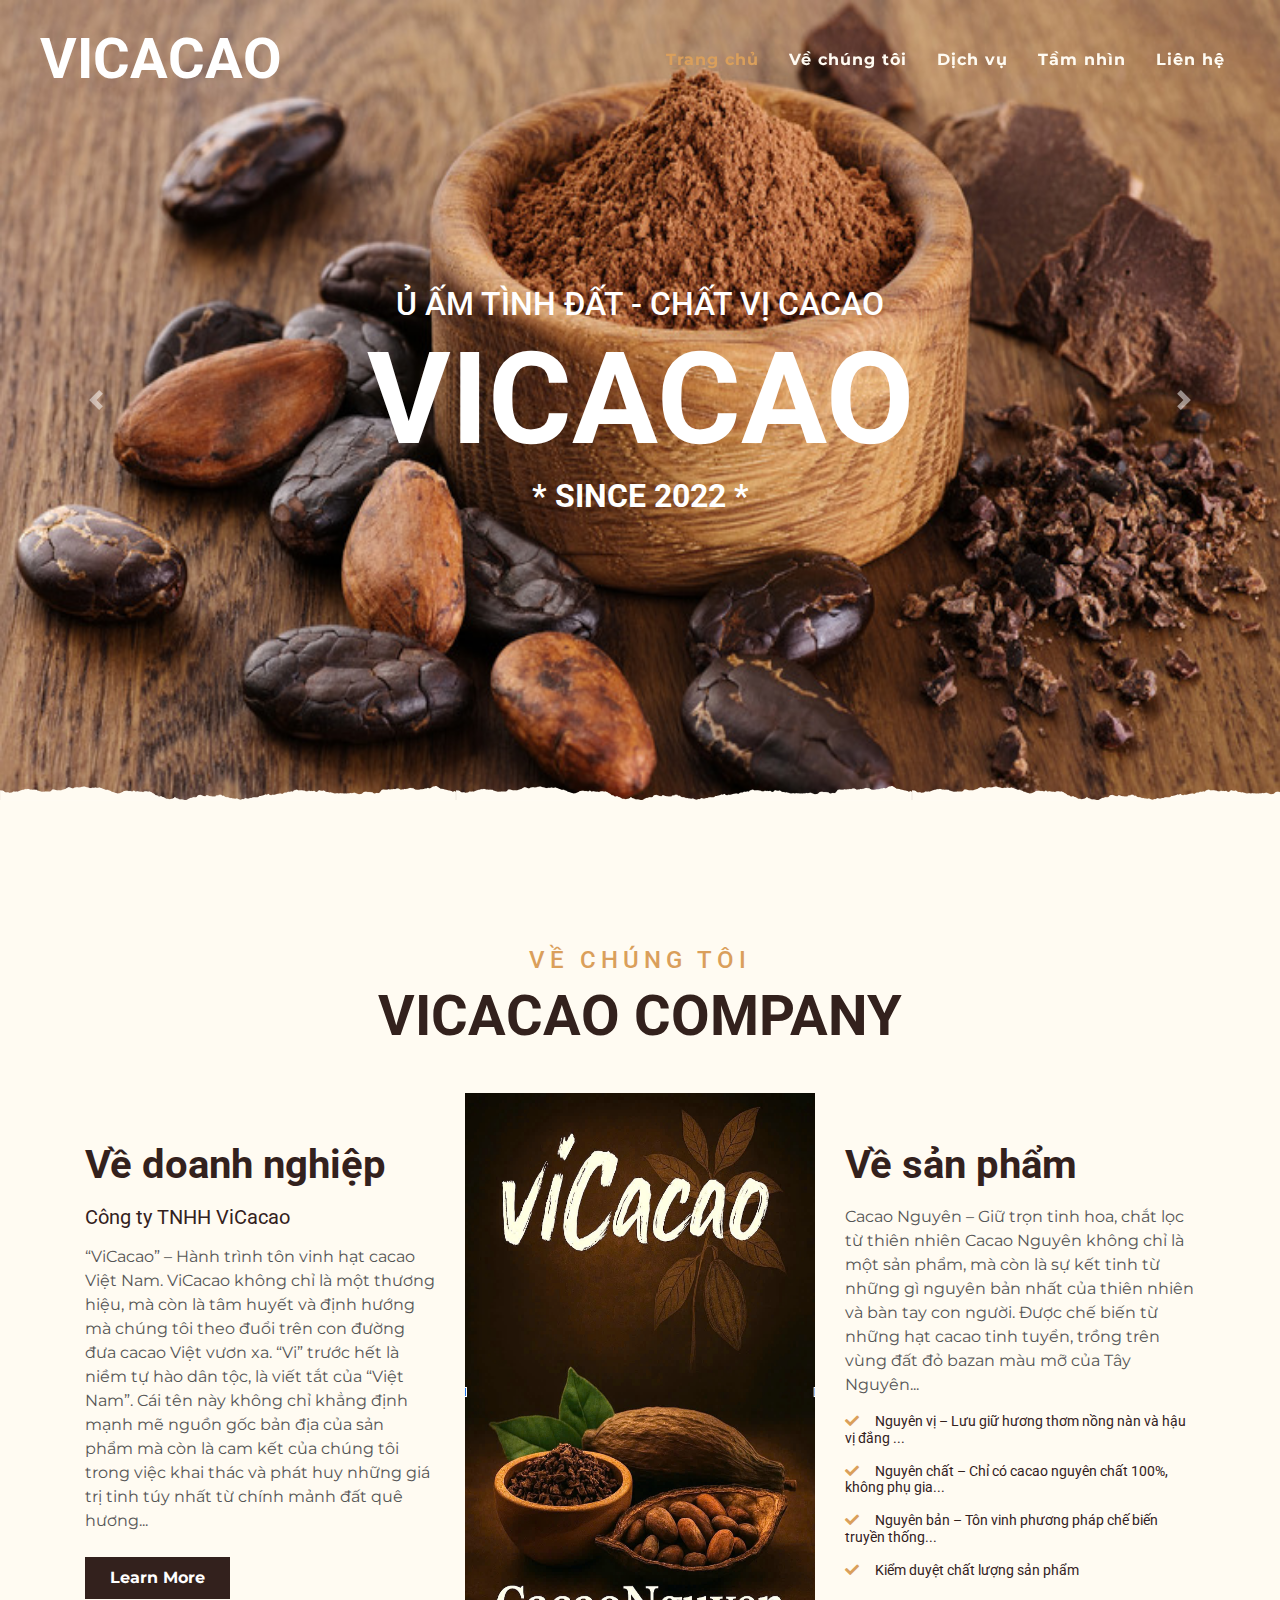
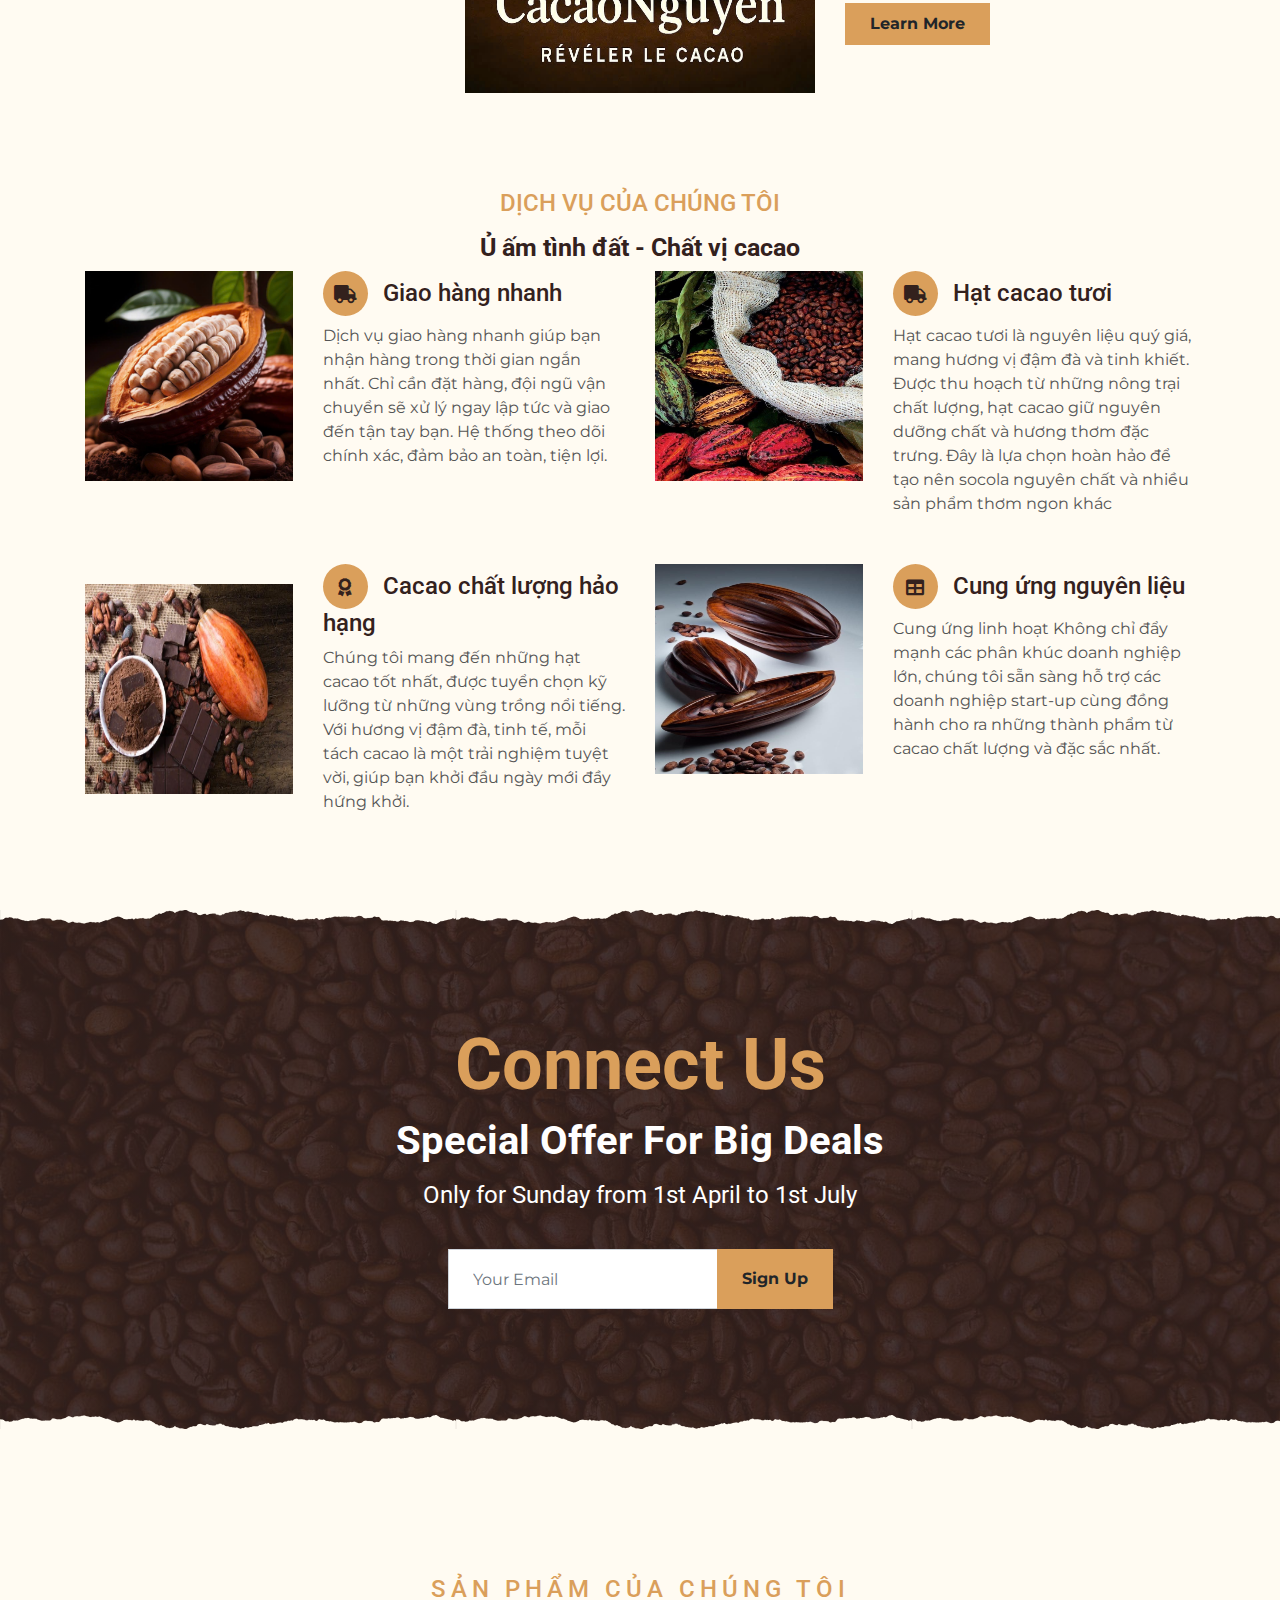
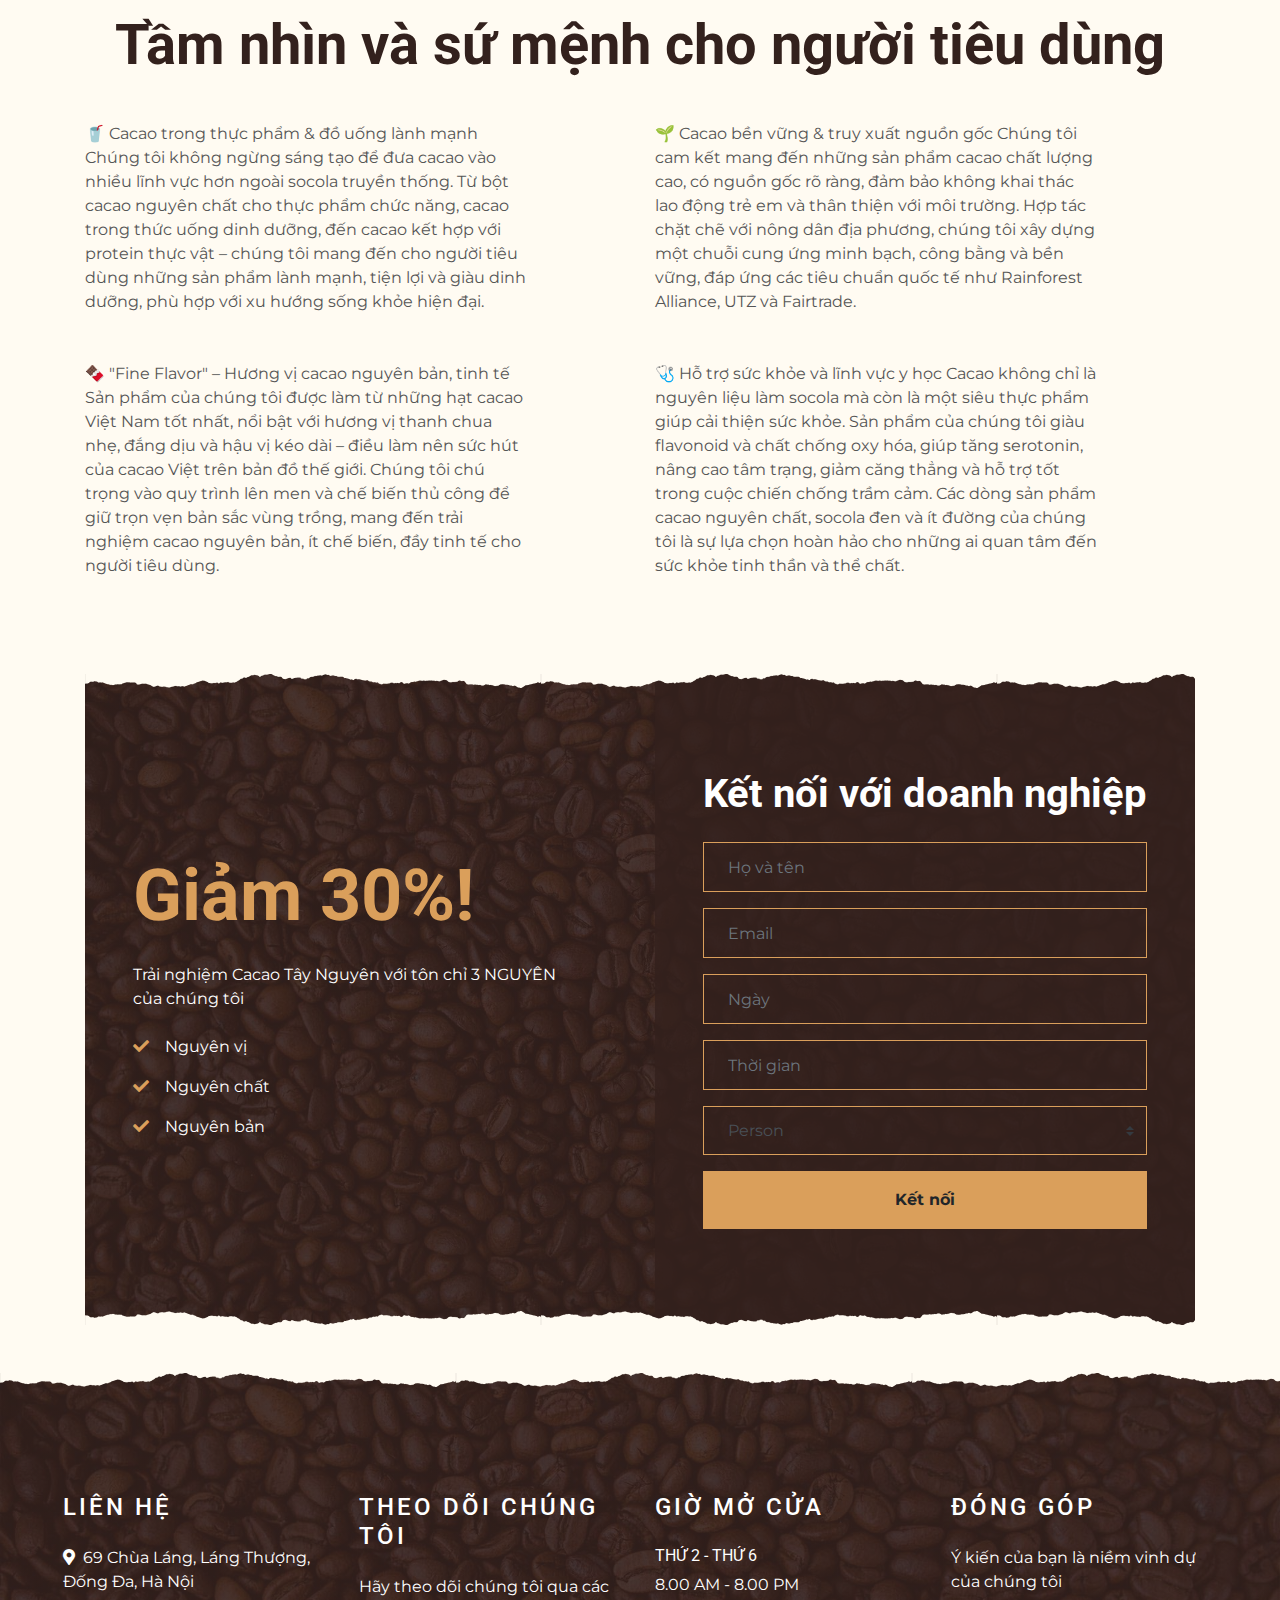
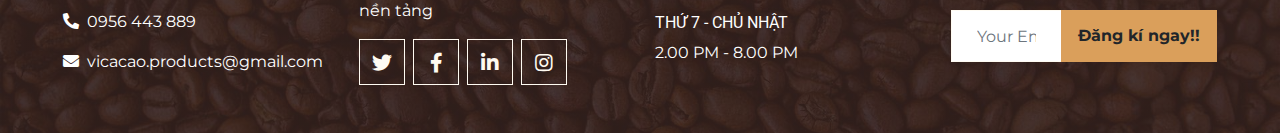
<file: index.html>
<!DOCTYPE html>
<html lang="en">
  <head>
    <meta charset="utf-8" />
    <title>VICACAO - Cacao Shop HTML Template</title>
    <meta content="width=device-width, initial-scale=1.0" name="viewport" />
    <meta content="Free Website Template" name="keywords" />
    <meta content="Free Website Template" name="description" />

    <!-- Favicon -->
    <link href="img/favicon.ico" rel="icon" />

    <!-- Google Font -->
    <link rel="preconnect" href="https://fonts.gstatic.com" />
    <link
      href="https://fonts.googleapis.com/css2?family=Montserrat:wght@200;400&family=Roboto:wght@400;500;700&display=swap"
      rel="stylesheet"
    />

    <!-- Font Awesome -->
    <link
      href="https://cdnjs.cloudflare.com/ajax/libs/font-awesome/5.10.0/css/all.min.css"
      rel="stylesheet"
    />

    <!-- Libraries Stylesheet -->
    <link href="lib/owlcarousel/assets/owl.carousel.min.css" rel="stylesheet" />
    <link
      href="lib/tempusdominus/css/tempusdominus-bootstrap-4.min.css"
      rel="stylesheet"
    />

    <!-- Customized Bootstrap Stylesheet -->
    <link href="css/style.min.css" rel="stylesheet" />
    <style>
      img.cacao-logo {
        height: 800px;
      }

      @media screen and (max-width: 576px) {
        img.cacao-logo {
          height: 400px;
        }
      }
      img.img-service {
        height: 210px;
        width: 210px;
      }
      @media screen and (max-width: 576px) {
        img.img-service {
          width: 350px !important;
        }
      }
    </style>
  </head>

  <body>
    <!-- Navbar Start -->
    <div class="container-fluid p-0 nav-bar">
      <nav class="navbar navbar-expand-lg bg-none navbar-dark py-3">
        <a href="index.html" class="navbar-brand px-lg-4 m-0">
          <h1 class="m-0 display-4 text-uppercase text-white">VICACAO</h1>
        </a>
        <button
          type="button"
          class="navbar-toggler"
          data-toggle="collapse"
          data-target="#navbarCollapse"
        >
          <span class="navbar-toggler-icon"></span>
        </button>
        <div
          class="collapse navbar-collapse justify-content-between"
          id="navbarCollapse"
        >
          <div class="navbar-nav ml-auto p-4">
            <a href="index.html" class="nav-item nav-link active">Trang chủ</a>
            <a href="about.html" class="nav-item nav-link">Về chúng tôi</a>
            <a href="service.html" class="nav-item nav-link">Dịch vụ</a>
            <a href="menu.html" class="nav-item nav-link">Tầm nhìn</a>
            <a href="contact.html" class="nav-item nav-link">Liên hệ</a>
          </div>
        </div>
      </nav>
    </div>
    <!-- Navbar End -->

    <!-- Carousel Start -->
    <div class="container-fluid p-0 mb-5">
      <div
        id="blog-carousel"
        class="carousel slide overlay-bottom"
        data-ride="carousel"
      >
        <div class="carousel-inner">
          <div class="carousel-item active">
            <img
              class="cacao-logo w-100"
              src="img/cacao-logo2.jpg"
              alt="Image"
            />
            <div
              class="carousel-caption d-flex flex-column align-items-center justify-content-center"
            >
              <h2
                class="text-primary font-weight-medium m-0"
                style="color: #fff !important"
              >
                Ủ ẤM TÌNH ĐẤT - CHẤT VỊ CACAO
              </h2>
              <h1 class="display-1 text-white m-0">VICACAO</h1>
              <h2 class="text-white m-0">* SINCE 2022 *</h2>
            </div>
          </div>
          <div class="carousel-item">
            <img
              class="cacao-logo w-100"
              src="img/cacao-logo.jpg"
              alt="Image"
            />
            <div
              class="carousel-caption d-flex flex-column align-items-center justify-content-center"
            >
              <h2
                class="text-primary font-weight-medium m-0"
                style="color: #fff !important"
              >
                Ủ ẤM TÌNH ĐẤT - CHẤT VỊ CACAO
              </h2>
              <h1 class="display-1 text-white m-0">VICACAO</h1>
              <h2 class="text-white m-0">* SINCE 2022 *</h2>
            </div>
          </div>
        </div>
        <a
          class="carousel-control-prev"
          href="#blog-carousel"
          data-slide="prev"
        >
          <span class="carousel-control-prev-icon"></span>
        </a>
        <a
          class="carousel-control-next"
          href="#blog-carousel"
          data-slide="next"
        >
          <span class="carousel-control-next-icon"></span>
        </a>
      </div>
    </div>
    <!-- Carousel End -->

    <!-- About Start -->
    <div class="container-fluid py-5">
      <div class="container">
        <div class="section-title">
          <h4 class="text-primary text-uppercase" style="letter-spacing: 5px">
            Về chúng tôi
          </h4>
          <h1 class="display-4">VICACAO COMPANY</h1>
        </div>
        <div class="row">
          <div class="col-lg-4 py-0 py-lg-5">
            <h1 class="mb-3">Về doanh nghiệp</h1>
            <h5 class="mb-3">Công ty TNHH ViCacao</h5>
            <p>
              “ViCacao” – Hành trình tôn vinh hạt cacao Việt Nam. ViCacao không
              chỉ là một thương hiệu, mà còn là tâm huyết và định hướng mà chúng
              tôi theo đuổi trên con đường đưa cacao Việt vươn xa. “Vi” trước
              hết là niềm tự hào dân tộc, là viết tắt của “Việt Nam”. Cái tên
              này không chỉ khẳng định mạnh mẽ nguồn gốc bản địa của sản phẩm mà
              còn là cam kết của chúng tôi trong việc khai thác và phát huy
              những giá trị tinh túy nhất từ chính mảnh đất quê hương...
            </p>
            <a
              href="about.html"
              class="btn btn-secondary font-weight-bold py-2 px-4 mt-2"
              >Learn More</a
            >
          </div>
          <div class="col-lg-4 py-5 py-lg-0" style="min-height: 500px">
            <div class="position-relative h-100">
              <img class="position-absolute w-100 h-100" src="img/logo2.png" />
            </div>
          </div>
          <div class="col-lg-4 py-0 py-lg-5">
            <h1 class="mb-3">Về sản phẩm</h1>
            <p>
              Cacao Nguyên – Giữ trọn tinh hoa, chắt lọc từ thiên nhiên Cacao
              Nguyên không chỉ là một sản phẩm, mà còn là sự kết tinh từ những
              gì nguyên bản nhất của thiên nhiên và bàn tay con người. Được chế
              biến từ những hạt cacao tinh tuyển, trồng trên vùng đất đỏ bazan
              màu mỡ của Tây Nguyên...
            </p>
            <h5 class="mb-3" style="font-size: 14px">
              <i class="fa fa-check text-primary mr-3"></i>Nguyên vị – Lưu giữ
              hương thơm nồng nàn và hậu vị đắng ...
            </h5>
            <h5 class="mb-3" style="font-size: 14px">
              <i class="fa fa-check text-primary mr-3"></i>Nguyên chất – Chỉ có
              cacao nguyên chất 100%, không phụ gia...
            </h5>
            <h5 class="mb-3" style="font-size: 14px">
              <i class="fa fa-check text-primary mr-3"></i>Nguyên bản – Tôn vinh
              phương pháp chế biến truyền thống...
            </h5>
            <h5 class="mb-3" style="font-size: 14px">
              <i class="fa fa-check text-primary mr-3"></i>Kiểm duyệt chất lượng
              sản phẩm
            </h5>
            <a
              href="about.html"
              class="btn btn-primary font-weight-bold py-2 px-4 mt-2"
              >Learn More</a
            >
          </div>
        </div>
      </div>
    </div>
    <!-- About End -->

    <!-- Service Start -->
    <div class="container-fluid pt-5">
      <div class="container">
        <h4 class="text-primary text-uppercase mb-3" style="text-align: center">
          Dịch vụ của chúng tôi
        </h4>
        <h1 class="display-4 mb-2" style="font-size: 25px; text-align: center">
          Ủ ấm tình đất - Chất vị cacao
        </h1>
        <div class="row">
          <div class="col-lg-6 mb-5">
            <div class="row">
              <div class="col-sm-5">
                <img
                  class="img-fluid mb-3 mb-sm-0 img-service"
                  src="img/cacao1.jpeg"
                  alt=""
                />
              </div>
              <div class="col-sm-7">
                <h4><i class="fa fa-truck service-icon"></i>Giao hàng nhanh</h4>
                <p class="m-0">
                  Dịch vụ giao hàng nhanh giúp bạn nhận hàng trong thời gian
                  ngắn nhất. Chỉ cần đặt hàng, đội ngũ vận chuyển sẽ xử lý ngay
                  lập tức và giao đến tận tay bạn. Hệ thống theo dõi chính xác,
                  đảm bảo an toàn, tiện lợi.
                </p>
              </div>
            </div>
          </div>
          <div class="col-lg-6 mb-5">
            <div class="row">
              <div class="col-sm-5">
                <img
                  class="img-fluid mb-3 mb-sm-0 img-service"
                  src="img/cacao2.jpeg"
                  alt=""
                  style="width: 210px; height: 210px"
                />
              </div>
              <div class="col-sm-7">
                <h4><i class="fa fa-truck service-icon"></i>Hạt cacao tươi</h4>
                <p class="m-0">
                  Hạt cacao tươi là nguyên liệu quý giá, mang hương vị đậm đà và
                  tinh khiết. Được thu hoạch từ những nông trại chất lượng, hạt
                  cacao giữ nguyên dưỡng chất và hương thơm đặc trưng. Đây là
                  lựa chọn hoàn hảo để tạo nên socola nguyên chất và nhiều sản
                  phẩm thơm ngon khác
                </p>
              </div>
            </div>
          </div>
          <div class="col-lg-6 mb-5">
            <div class="row align-items-center">
              <div class="col-sm-5">
                <img
                  class="img-fluid mb-3 mb-sm-0 img-service"
                  src="img/cacao3.jpeg"
                  alt=""
                  style="width: 210px; height: 210px"
                />
              </div>
              <div class="col-sm-7">
                <h4>
                  <i class="fa fa-award service-icon"></i>Cacao chất lượng hảo
                  hạng
                </h4>
                <p class="m-0">
                  Chúng tôi mang đến những hạt cacao tốt nhất, được tuyển chọn
                  kỹ lưỡng từ những vùng trồng nổi tiếng. Với hương vị đậm đà,
                  tinh tế, mỗi tách cacao là một trải nghiệm tuyệt vời, giúp bạn
                  khởi đầu ngày mới đầy hứng khởi.
                </p>
              </div>
            </div>
          </div>
          <div class="col-lg-6 mb-5">
            <div class="row">
              <div class="col-sm-5">
                <img
                  class="img-fluid mb-3 mb-sm-0 img-service"
                  src="img/cacao4.jpeg"
                  alt=""
                  style="width: 210px; height: 210px"
                />
              </div>
              <div class="col-sm-7">
                <h4>
                  <i class="fa fa-table service-icon"></i>Cung ứng nguyên liệu
                </h4>
                <p class="m-0">
                  Cung ứng linh hoạt Không chỉ đẩy mạnh các phân khúc doanh
                  nghiệp lớn, chúng tôi sẵn sàng hỗ trợ các doanh nghiệp
                  start-up cùng đồng hành cho ra những thành phẩm từ cacao chất
                  lượng và đặc sắc nhất.
                </p>
              </div>
            </div>
          </div>
        </div>
      </div>
    </div>
    <!-- Service End -->

    <!-- Offer Start -->
    <div
      class="offer container-fluid my-5 py-5 text-center position-relative overlay-top overlay-bottom"
    >
      <div class="container py-5">
        <h1 class="display-3 text-primary mt-3">Connect Us</h1>
        <h1 class="text-white mb-3">Special Offer For Big Deals</h1>
        <h4 class="text-white font-weight-normal mb-4 pb-3">
          Only for Sunday from 1st April to 1st July
        </h4>
        <form class="form-inline justify-content-center mb-4">
          <div class="input-group">
            <input
              type="text"
              class="form-control p-4"
              placeholder="Your Email"
              style="height: 60px"
            />
            <div class="input-group-append">
              <button
                class="btn btn-primary font-weight-bold px-4"
                type="submit"
              >
                Sign Up
              </button>
            </div>
          </div>
        </form>
      </div>
    </div>
    <!-- Offer End -->

    <!-- Menu Start -->
    <div class="container-fluid pt-5">
      <div class="container">
        <div class="section-title">
          <h4 class="text-primary text-uppercase" style="letter-spacing: 5px">
            Sản phẩm của chúng tôi
          </h4>
          <h1 class="display-4">Tầm nhìn và sứ mệnh cho người tiêu dùng</h1>
        </div>
        <div class="row">
          <div class="col-lg-6 mb-5">
            <div class="row align-items-center">
              <div class="col-sm-10">
                <p class="m-0">
                  🥤 Cacao trong thực phẩm & đồ uống lành mạnh Chúng tôi không
                  ngừng sáng tạo để đưa cacao vào nhiều lĩnh vực hơn ngoài
                  socola truyền thống. Từ bột cacao nguyên chất cho thực phẩm
                  chức năng, cacao trong thức uống dinh dưỡng, đến cacao kết hợp
                  với protein thực vật – chúng tôi mang đến cho người tiêu dùng
                  những sản phẩm lành mạnh, tiện lợi và giàu dinh dưỡng, phù hợp
                  với xu hướng sống khỏe hiện đại.
                </p>
              </div>
            </div>
          </div>
          <div class="col-lg-6 mb-5">
            <div class="row align-items-center">
              <div class="col-sm-10">
                <p class="m-0">
                  🌱 Cacao bền vững & truy xuất nguồn gốc Chúng tôi cam kết mang
                  đến những sản phẩm cacao chất lượng cao, có nguồn gốc rõ ràng,
                  đảm bảo không khai thác lao động trẻ em và thân thiện với môi
                  trường. Hợp tác chặt chẽ với nông dân địa phương, chúng tôi
                  xây dựng một chuỗi cung ứng minh bạch, công bằng và bền vững,
                  đáp ứng các tiêu chuẩn quốc tế như Rainforest Alliance, UTZ và
                  Fairtrade.
                </p>
              </div>
            </div>
          </div>
          <div class="col-lg-6 mb-5">
            <div class="row align-items-center">
              <div class="col-sm-10">
                <p class="m-0">
                  🍫 "Fine Flavor" – Hương vị cacao nguyên bản, tinh tế Sản phẩm
                  của chúng tôi được làm từ những hạt cacao Việt Nam tốt nhất,
                  nổi bật với hương vị thanh chua nhẹ, đắng dịu và hậu vị kéo
                  dài – điều làm nên sức hút của cacao Việt trên bản đồ thế
                  giới. Chúng tôi chú trọng vào quy trình lên men và chế biến
                  thủ công để giữ trọn vẹn bản sắc vùng trồng, mang đến trải
                  nghiệm cacao nguyên bản, ít chế biến, đầy tinh tế cho người
                  tiêu dùng.
                </p>
              </div>
            </div>
          </div>
          <div class="col-lg-6 mb-5">
            <div class="row align-items-center">
              <div class="col-sm-10">
                <p class="m-0">
                  🩺 Hỗ trợ sức khỏe và lĩnh vực y học Cacao không chỉ là nguyên
                  liệu làm socola mà còn là một siêu thực phẩm giúp cải thiện
                  sức khỏe. Sản phẩm của chúng tôi giàu flavonoid và chất chống
                  oxy hóa, giúp tăng serotonin, nâng cao tâm trạng, giảm căng
                  thẳng và hỗ trợ tốt trong cuộc chiến chống trầm cảm. Các dòng
                  sản phẩm cacao nguyên chất, socola đen và ít đường của chúng
                  tôi là sự lựa chọn hoàn hảo cho những ai quan tâm đến sức khỏe
                  tinh thần và thể chất.
                </p>
              </div>
            </div>
          </div>
        </div>
      </div>
    </div>
    <!-- Menu End -->

    <!-- Reservation Start -->
    <div class="container-fluid my-5">
      <div class="container">
        <div class="reservation position-relative overlay-top overlay-bottom">
          <div class="row align-items-center">
            <div class="col-lg-6 my-5 my-lg-0">
              <div class="p-5">
                <div class="mb-4">
                  <h1 class="display-3 text-primary">Giảm 30%!</h1>
                </div>
                <p class="text-white">
                  Trải nghiệm Cacao Tây Nguyên với tôn chỉ 3 NGUYÊN của chúng
                  tôi
                </p>
                <ul class="list-inline text-white m-0">
                  <li class="py-2">
                    <i class="fa fa-check text-primary mr-3"></i>Nguyên vị
                  </li>
                  <li class="py-2">
                    <i class="fa fa-check text-primary mr-3"></i>Nguyên chất
                  </li>
                  <li class="py-2">
                    <i class="fa fa-check text-primary mr-3"></i>Nguyên bản
                  </li>
                </ul>
              </div>
            </div>
            <div class="col-lg-6">
              <div
                class="text-center p-5"
                style="background: rgba(51, 33, 29, 0.8)"
              >
                <h1 class="text-white mb-4 mt-5">Kết nối với doanh nghiệp</h1>
                <form class="mb-5">
                  <div class="form-group">
                    <input
                      type="text"
                      class="form-control bg-transparent border-primary p-4"
                      placeholder="Họ và tên"
                      required="required"
                    />
                  </div>
                  <div class="form-group">
                    <input
                      type="email"
                      class="form-control bg-transparent border-primary p-4"
                      placeholder="Email"
                      required="required"
                    />
                  </div>
                  <div class="form-group">
                    <div class="date" id="date" data-target-input="nearest">
                      <input
                        type="text"
                        class="form-control bg-transparent border-primary p-4 datetimepicker-input"
                        placeholder="Ngày"
                        data-target="#date"
                        data-toggle="datetimepicker"
                      />
                    </div>
                  </div>
                  <div class="form-group">
                    <div class="time" id="time" data-target-input="nearest">
                      <input
                        type="text"
                        class="form-control bg-transparent border-primary p-4 datetimepicker-input"
                        placeholder="Thời gian"
                        data-target="#time"
                        data-toggle="datetimepicker"
                      />
                    </div>
                  </div>
                  <div class="form-group">
                    <select
                      class="custom-select bg-transparent border-primary px-4"
                      style="height: 49px"
                    >
                      <option selected>Person</option>
                      <option value="1">Person 1</option>
                      <option value="2">Person 2</option>
                      <option value="3">Person 3</option>
                      <option value="3">Person 4</option>
                    </select>
                  </div>

                  <div>
                    <button
                      class="btn btn-primary btn-block font-weight-bold py-3"
                      type="submit"
                    >
                      Kết nối
                    </button>
                  </div>
                </form>
              </div>
            </div>
          </div>
        </div>
      </div>
    </div>
    <!-- Reservation End -->
    <!-- Testimonial End -->

    <!-- Footer Start -->
    <div
      class="container-fluid footer text-white mt-5 pt-5 px-0 position-relative overlay-top"
    >
      <div class="row mx-0 pt-5 px-sm-3 px-lg-5 mt-4">
        <div class="col-lg-3 col-md-6 mb-5">
          <h4
            class="text-white text-uppercase mb-4"
            style="letter-spacing: 3px"
          >
            Liên hệ
          </h4>
          <p>
            <i class="fa fa-map-marker-alt mr-2"></i>69 Chùa Láng, Láng Thượng,
            Đống Đa, Hà Nội
          </p>
          <p><i class="fa fa-phone-alt mr-2"></i>0956 443 889</p>
          <p class="m-0">
            <i class="fa fa-envelope mr-2"></i>vicacao.products@gmail.com
          </p>
        </div>
        <div class="col-lg-3 col-md-6 mb-5">
          <h4
            class="text-white text-uppercase mb-4"
            style="letter-spacing: 3px"
          >
            Theo dõi chúng tôi
          </h4>
          <p>Hãy theo dõi chúng tôi qua các nền tảng</p>
          <div class="d-flex justify-content-start">
            <a class="btn btn-lg btn-outline-light btn-lg-square mr-2" href="#"
              ><i class="fab fa-twitter"></i
            ></a>
            <a class="btn btn-lg btn-outline-light btn-lg-square mr-2" href="#"
              ><i class="fab fa-facebook-f"></i
            ></a>
            <a class="btn btn-lg btn-outline-light btn-lg-square mr-2" href="#"
              ><i class="fab fa-linkedin-in"></i
            ></a>
            <a class="btn btn-lg btn-outline-light btn-lg-square" href="#"
              ><i class="fab fa-instagram"></i
            ></a>
          </div>
        </div>
        <div class="col-lg-3 col-md-6 mb-5">
          <h4
            class="text-white text-uppercase mb-4"
            style="letter-spacing: 3px"
          >
            Giờ mở cửa
          </h4>
          <div>
            <h6 class="text-white text-uppercase">Thứ 2 - Thứ 6</h6>
            <p>8.00 AM - 8.00 PM</p>
            <h6 class="text-white text-uppercase">Thứ 7 - Chủ nhật</h6>
            <p>2.00 PM - 8.00 PM</p>
          </div>
        </div>
        <div class="col-lg-3 col-md-6 mb-5">
          <h4
            class="text-white text-uppercase mb-4"
            style="letter-spacing: 3px"
          >
            Đóng góp
          </h4>
          <p>Ý kiến của bạn là niềm vinh dự của chúng tôi</p>
          <div class="w-100">
            <div class="input-group">
              <input
                type="text"
                class="form-control border-light"
                style="padding: 25px"
                placeholder="Your Email"
              />
              <div class="input-group-append">
                <button class="btn btn-primary font-weight-bold px-3">
                  Đăng kí ngay!!
                </button>
              </div>
            </div>
          </div>
        </div>
      </div>
    </div>
    <!-- Footer End -->

    <!-- Back to Top -->
    <a href="#" class="btn btn-lg btn-primary btn-lg-square back-to-top"
      ><i class="fa fa-angle-double-up"></i
    ></a>

    <!-- JavaScript Libraries -->
    <script src="https://code.jquery.com/jquery-3.4.1.min.js"></script>
    <script src="https://stackpath.bootstrapcdn.com/bootstrap/4.4.1/js/bootstrap.bundle.min.js"></script>
    <script src="lib/easing/easing.min.js"></script>
    <script src="lib/waypoints/waypoints.min.js"></script>
    <script src="lib/owlcarousel/owl.carousel.min.js"></script>
    <script src="lib/tempusdominus/js/moment.min.js"></script>
    <script src="lib/tempusdominus/js/moment-timezone.min.js"></script>
    <script src="lib/tempusdominus/js/tempusdominus-bootstrap-4.min.js"></script>

    <!-- Contact Javascript File -->
    <script src="mail/jqBootstrapValidation.min.js"></script>
    <script src="mail/contact.js"></script>

    <!-- Template Javascript -->
    <script src="js/main.js"></script>
  </body>
</html>
</file>
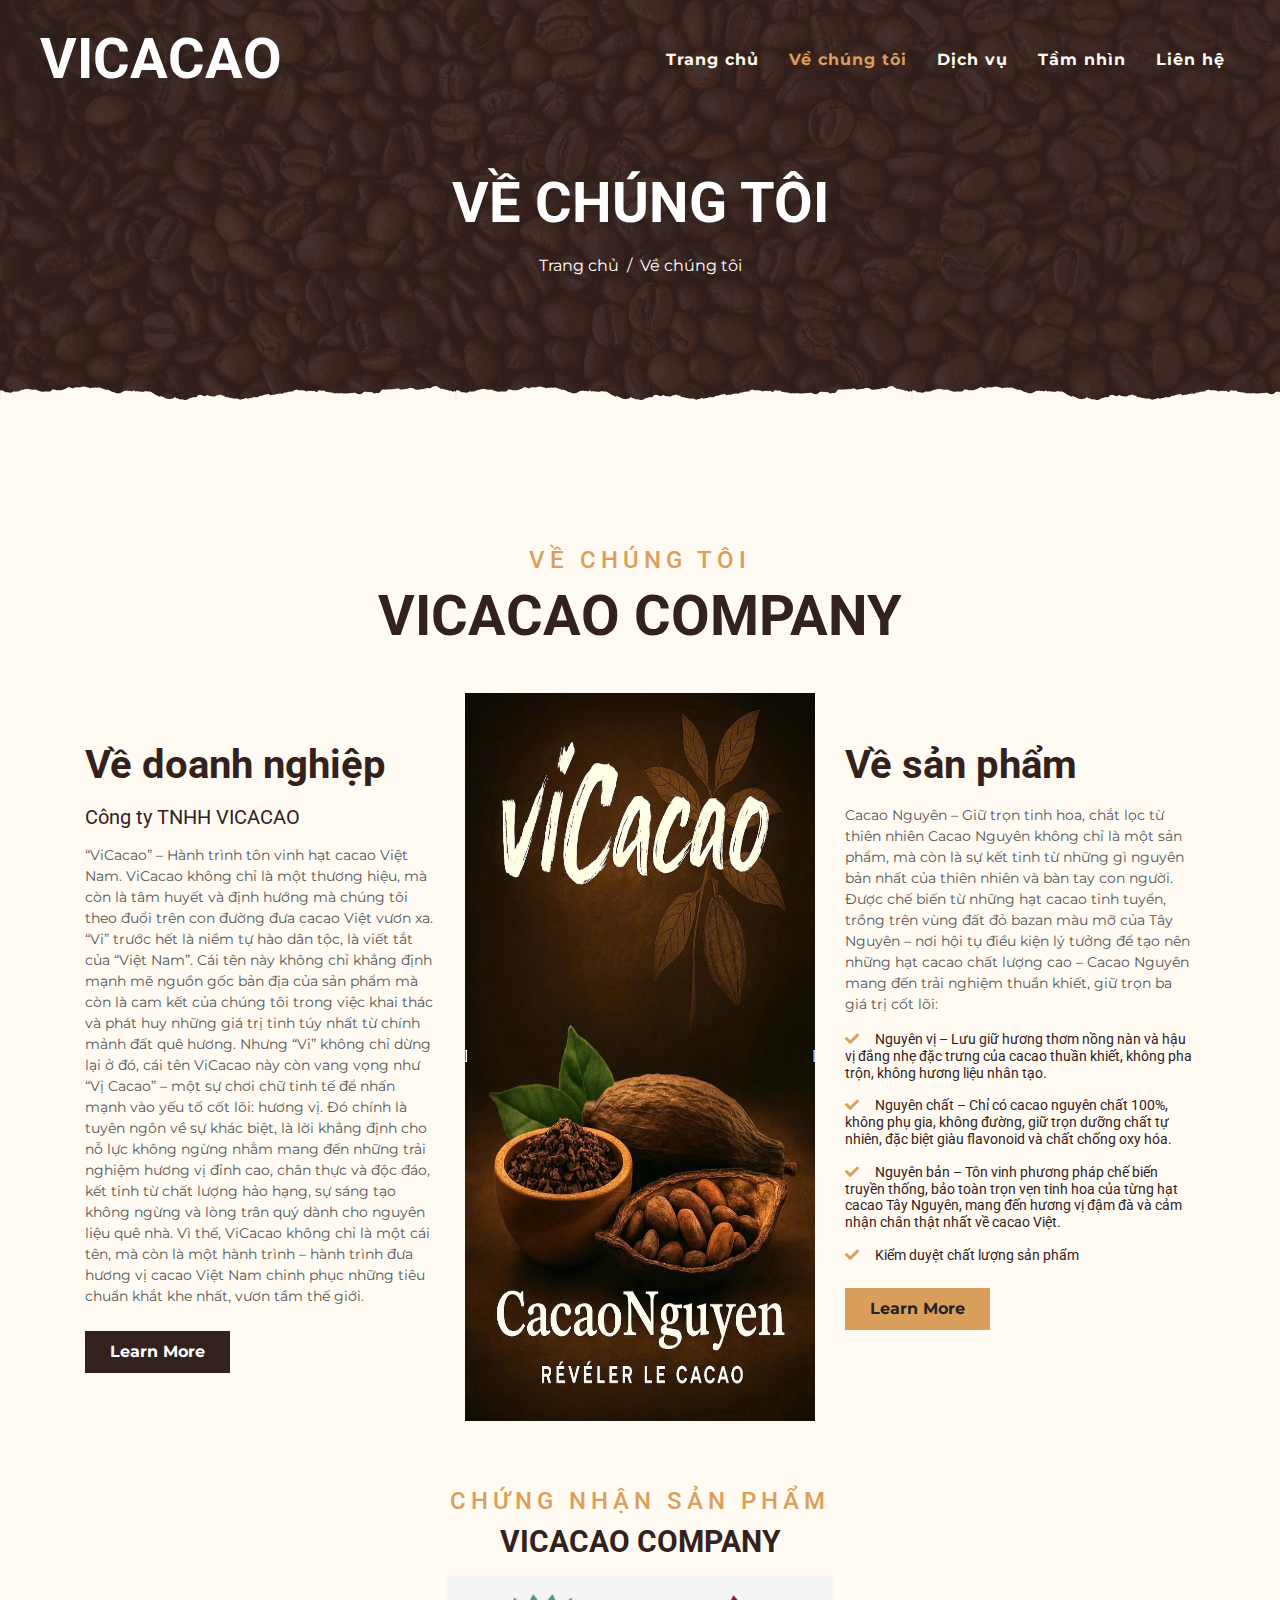
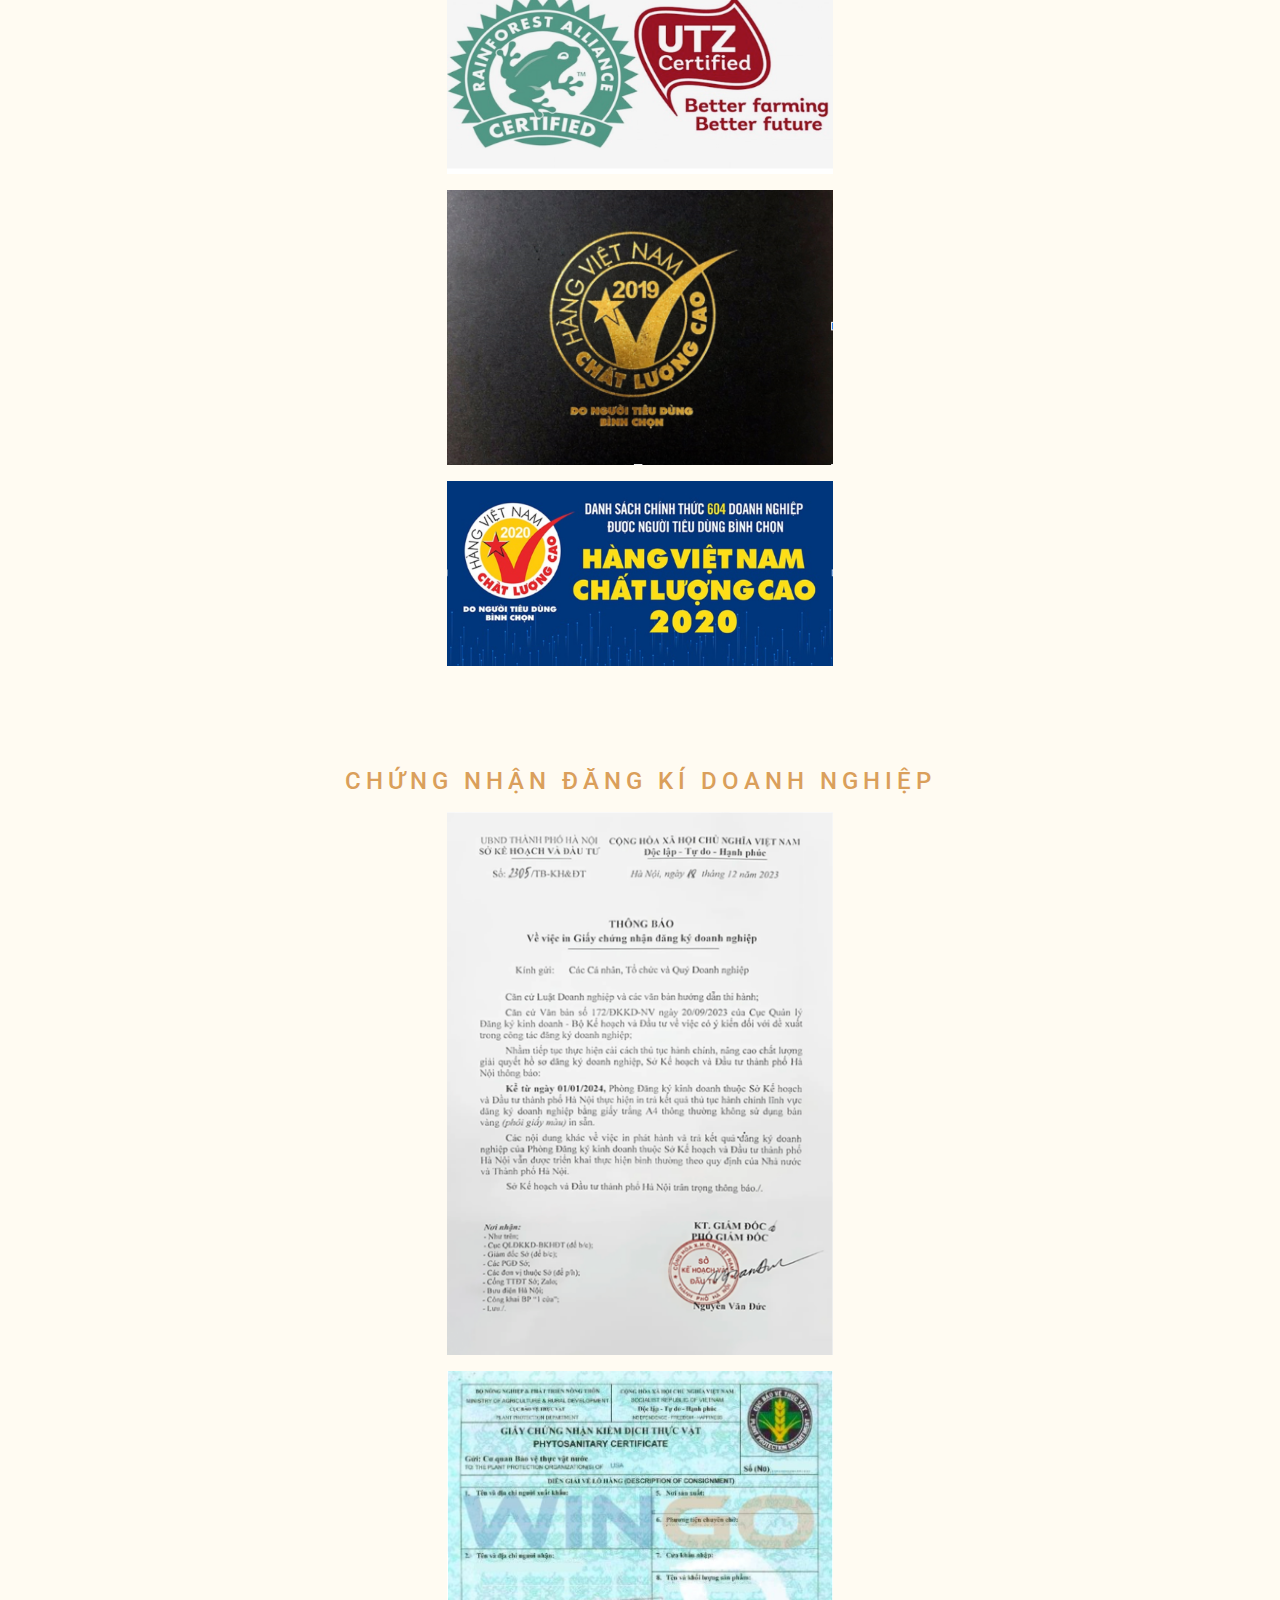
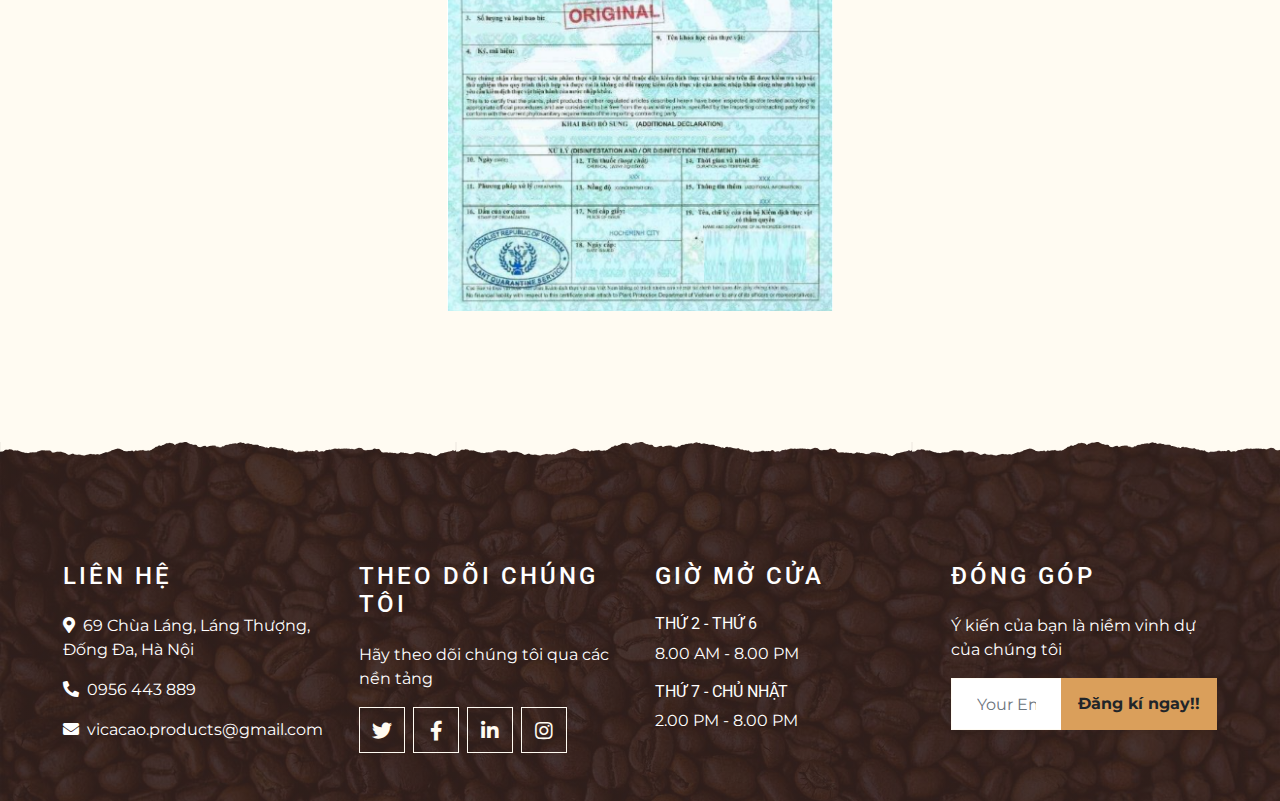
<file: about.html>
<!DOCTYPE html>
<html lang="en">
  <head>
    <meta charset="utf-8" />
    <title>VICACAO - Coffee Shop HTML Template</title>
    <meta content="width=device-width, initial-scale=1.0" name="viewport" />
    <meta content="Free Website Template" name="keywords" />
    <meta content="Free Website Template" name="description" />

    <!-- Favicon -->
    <link href="img/favicon.ico" rel="icon" />

    <!-- Google Font -->
    <link rel="preconnect" href="https://fonts.gstatic.com" />
    <link
      href="https://fonts.googleapis.com/css2?family=Montserrat:wght@200;400&family=Roboto:wght@400;500;700&display=swap"
      rel="stylesheet"
    />

    <!-- Font Awesome -->
    <link
      href="https://cdnjs.cloudflare.com/ajax/libs/font-awesome/5.10.0/css/all.min.css"
      rel="stylesheet"
    />

    <!-- Libraries Stylesheet -->
    <link href="lib/owlcarousel/assets/owl.carousel.min.css" rel="stylesheet" />
    <link
      href="lib/tempusdominus/css/tempusdominus-bootstrap-4.min.css"
      rel="stylesheet"
    />

    <!-- Customized Bootstrap Stylesheet -->
    <link href="css/style.min.css" rel="stylesheet" />
  </head>

  <body>
    <!-- Navbar Start -->
    <div class="container-fluid p-0 nav-bar">
        <nav class="navbar navbar-expand-lg bg-none navbar-dark py-3">
          <a href="index.html" class="navbar-brand px-lg-4 m-0">
            <h1 class="m-0 display-4 text-uppercase text-white">VICACAO</h1>
          </a>
          <button
            type="button"
            class="navbar-toggler"
            data-toggle="collapse"
            data-target="#navbarCollapse"
          >
            <span class="navbar-toggler-icon"></span>
          </button>
          <div
            class="collapse navbar-collapse justify-content-between"
            id="navbarCollapse"
          >
            <div class="navbar-nav ml-auto p-4">
              <a href="index.html" class="nav-item nav-link ">Trang chủ</a>
              <a href="about.html" class="nav-item nav-link active">Về chúng tôi</a>
              <a href="service.html" class="nav-item nav-link">Dịch vụ</a>
              <a href="menu.html" class="nav-item nav-link">Tầm nhìn</a>
              <a href="contact.html" class="nav-item nav-link">Liên hệ</a>
            </div>
          </div>
        </nav>
      </div>
    <!-- Navbar End -->

    <!-- Page Header Start -->
    <div
      class="container-fluid page-header mb-5 position-relative overlay-bottom"
    >
      <div
        class="d-flex flex-column align-items-center justify-content-center pt-0 pt-lg-5"
        style="min-height: 400px"
      >
        <h1 class="display-4 mb-3 mt-0 mt-lg-5 text-white text-uppercase">
          Về chúng tôi
        </h1>
        <div class="d-inline-flex mb-lg-5">
          <p class="m-0 text-white"><a class="text-white" href="">Trang chủ</a></p>
          <p class="m-0 text-white px-2">/</p>
          <p class="m-0 text-white">Về chúng tôi</p>
        </div>
      </div>
    </div>
    <!-- Page Header End -->

    <!-- About Start -->
    <div class="container-fluid py-5">
      <div class="container">
        <div class="section-title">
          <h4 class="text-primary text-uppercase" style="letter-spacing: 5px">
            Về chúng tôi
          </h4>
          <h1 class="display-4">VICACAO COMPANY</h1>
        </div>
        <div class="row">
          <div class="col-lg-4 py-0 py-lg-5">
            <h1 class="mb-3">Về doanh nghiệp</h1>
            <h5 class="mb-3">Công ty TNHH VICACAO</h5>
            <p style="font-size: 14px">
              “ViCacao” – Hành trình tôn vinh hạt cacao Việt Nam. ViCacao không
              chỉ là một thương hiệu, mà còn là tâm huyết và định hướng mà chúng
              tôi theo đuổi trên con đường đưa cacao Việt vươn xa. “Vi” trước
              hết là niềm tự hào dân tộc, là viết tắt của “Việt Nam”. Cái tên
              này không chỉ khẳng định mạnh mẽ nguồn gốc bản địa của sản phẩm mà
              còn là cam kết của chúng tôi trong việc khai thác và phát huy
              những giá trị tinh túy nhất từ chính mảnh đất quê hương. Nhưng
              “Vi” không chỉ dừng lại ở đó, cái tên ViCacao này còn vang vọng
              như “Vị Cacao” – một sự chơi chữ tinh tế để nhấn mạnh vào yếu tố
              cốt lõi: hương vị. Đó chính là tuyên ngôn về sự khác biệt, là lời
              khẳng định cho nỗ lực không ngừng nhằm mang đến những trải nghiệm
              hương vị đỉnh cao, chân thực và độc đáo, kết tinh từ chất lượng
              hảo hạng, sự sáng tạo không ngừng và lòng trân quý dành cho nguyên
              liệu quê nhà. Vì thế, ViCacao không chỉ là một cái tên, mà còn là
              một hành trình – hành trình đưa hương vị cacao Việt Nam chinh phục
              những tiêu chuẩn khắt khe nhất, vươn tầm thế giới.
            </p>
            <a href="" class="btn btn-secondary font-weight-bold py-2 px-4 mt-2"
              >Learn More</a
            >
          </div>
          <div class="col-lg-4 py-5 py-lg-0" style="min-height: 500px">
            <div class="position-relative h-100">
              <img class="position-absolute w-100 h-100" src="img/logo2.png" />
            </div>
          </div>
          <div class="col-lg-4 py-0 py-lg-5">
            <h1 class="mb-3">Về sản phẩm</h1>
            <p style="font-size: 14px">
              Cacao Nguyên – Giữ trọn tinh hoa, chắt lọc từ thiên nhiên Cacao
              Nguyên không chỉ là một sản phẩm, mà còn là sự kết tinh từ những
              gì nguyên bản nhất của thiên nhiên và bàn tay con người. Được chế
              biến từ những hạt cacao tinh tuyển, trồng trên vùng đất đỏ bazan
              màu mỡ của Tây Nguyên – nơi hội tụ điều kiện lý tưởng để tạo nên
              những hạt cacao chất lượng cao – Cacao Nguyên mang đến trải nghiệm
              thuần khiết, giữ trọn ba giá trị cốt lõi:
            </p>
            <h5 class="mb-3" style="font-size: 14px">
              <i class="fa fa-check text-primary mr-3"></i>Nguyên vị – Lưu giữ
              hương thơm nồng nàn và hậu vị đắng nhẹ đặc trưng của cacao thuần
              khiết, không pha trộn, không hương liệu nhân tạo.
            </h5>
            <h5 class="mb-3" style="font-size: 14px">
              <i class="fa fa-check text-primary mr-3"></i>Nguyên chất – Chỉ có
              cacao nguyên chất 100%, không phụ gia, không đường, giữ trọn dưỡng
              chất tự nhiên, đặc biệt giàu flavonoid và chất chống oxy hóa.
            </h5>
            <h5 class="mb-3" style="font-size: 14px">
              <i class="fa fa-check text-primary mr-3"></i>Nguyên bản – Tôn vinh
              phương pháp chế biến truyền thống, bảo toàn trọn vẹn tinh hoa của
              từng hạt cacao Tây Nguyên, mang đến hương vị đậm đà và cảm nhận
              chân thật nhất về cacao Việt.
            </h5>
            <h5 class="mb-3" style="font-size: 14px">
              <i class="fa fa-check text-primary mr-3"></i>Kiểm duyệt chất lượng
              sản phẩm
            </h5>
            <a href="" class="btn btn-primary font-weight-bold py-2 px-4 mt-2"
              >Learn More</a
            >
          </div>
        </div>
      </div>
        <div class="section-title mt-3">
          <h4 class="text-primary text-uppercase" style="letter-spacing: 5px">
            Chứng nhận sản phẩm
          </h4>
          <h1 class="display-4 mt-2 mb-2" style="font-size: 30px">VICACAO COMPANY</h1>
          <div
            class="col-lg-4 py-5 py-lg-0"
            style="min-height: 500px; display: block; margin: auto"
          >
            <div class="position-relative h-100">
              <img class="w-100 h-100 mt-2" src="img/ct1.png" />
            </div>
            <div class="position-relative h-100 mt-3">
              <img class="w-100 h-100" src="img/ct2.png" />
            </div>
            <div class="position-relative h-100 mt-3">
              <img class="w-100 h-100" src="img/ct3.png" />
            </div>
          </div>
        </div>
        <div class="section-title mt-3">
            <h4 class="text-primary text-uppercase" style="letter-spacing: 5px">
              Chứng nhận đăng kí doanh nghiệp
            </h4>
            <div
              class="col-lg-4 py-5 py-lg-0"
              style="min-height: 500px; display: block; margin: auto"
            >
              <div class="position-relative h-100">
                <img class="w-100 h-100 mt-2" src="img/ct5.png" />
              </div>
              <div class="position-relative h-100 mt-3">
                <img class="w-100 h-100" src="img/ct6.png" />
              </div>
             
            </div>
          </div>
      </div>
    </div>
    <!-- About End -->

    <!-- Footer Start -->
    <div
      class="container-fluid footer text-white mt-5 pt-5 px-0 position-relative overlay-top"
    >
      <div class="row mx-0 pt-5 px-sm-3 px-lg-5 mt-4">
        <div class="col-lg-3 col-md-6 mb-5">
          <h4
            class="text-white text-uppercase mb-4"
            style="letter-spacing: 3px"
          >
            Liên hệ
          </h4>
          <p>
            <i class="fa fa-map-marker-alt mr-2"></i>69 Chùa Láng, Láng Thượng,
            Đống Đa, Hà Nội
          </p>
          <p><i class="fa fa-phone-alt mr-2"></i>0956 443 889</p>
          <p class="m-0">
            <i class="fa fa-envelope mr-2"></i>vicacao.products@gmail.com
          </p>
        </div>
        <div class="col-lg-3 col-md-6 mb-5">
          <h4
            class="text-white text-uppercase mb-4"
            style="letter-spacing: 3px"
          >
            Theo dõi chúng tôi
          </h4>
          <p>Hãy theo dõi chúng tôi qua các nền tảng</p>
          <div class="d-flex justify-content-start">
            <a class="btn btn-lg btn-outline-light btn-lg-square mr-2" href="#"
              ><i class="fab fa-twitter"></i
            ></a>
            <a class="btn btn-lg btn-outline-light btn-lg-square mr-2" href="#"
              ><i class="fab fa-facebook-f"></i
            ></a>
            <a class="btn btn-lg btn-outline-light btn-lg-square mr-2" href="#"
              ><i class="fab fa-linkedin-in"></i
            ></a>
            <a class="btn btn-lg btn-outline-light btn-lg-square" href="#"
              ><i class="fab fa-instagram"></i
            ></a>
          </div>
        </div>
        <div class="col-lg-3 col-md-6 mb-5">
          <h4
            class="text-white text-uppercase mb-4"
            style="letter-spacing: 3px"
          >
            Giờ mở cửa
          </h4>
          <div>
            <h6 class="text-white text-uppercase">Thứ 2 - Thứ 6</h6>
            <p>8.00 AM - 8.00 PM</p>
            <h6 class="text-white text-uppercase">Thứ 7 - Chủ nhật</h6>
            <p>2.00 PM - 8.00 PM</p>
          </div>
        </div>
        <div class="col-lg-3 col-md-6 mb-5">
          <h4
            class="text-white text-uppercase mb-4"
            style="letter-spacing: 3px"
          >
            Đóng góp
          </h4>
          <p>Ý kiến của bạn là niềm vinh dự của chúng tôi</p>
          <div class="w-100">
            <div class="input-group">
              <input
                type="text"
                class="form-control border-light"
                style="padding: 25px"
                placeholder="Your Email"
              />
              <div class="input-group-append">
                <button class="btn btn-primary font-weight-bold px-3">
                  Đăng kí ngay!!
                </button>
              </div>
            </div>
          </div>
        </div>
      </div>
    </div>
    <!-- Footer End -->

    <!-- Back to Top -->
    <a href="#" class="btn btn-lg btn-primary btn-lg-square back-to-top"
      ><i class="fa fa-angle-double-up"></i
    ></a>

    <!-- JavaScript Libraries -->
    <script src="https://code.jquery.com/jquery-3.4.1.min.js"></script>
    <script src="https://stackpath.bootstrapcdn.com/bootstrap/4.4.1/js/bootstrap.bundle.min.js"></script>
    <script src="lib/easing/easing.min.js"></script>
    <script src="lib/waypoints/waypoints.min.js"></script>
    <script src="lib/owlcarousel/owl.carousel.min.js"></script>
    <script src="lib/tempusdominus/js/moment.min.js"></script>
    <script src="lib/tempusdominus/js/moment-timezone.min.js"></script>
    <script src="lib/tempusdominus/js/tempusdominus-bootstrap-4.min.js"></script>

    <!-- Contact Javascript File -->
    <script src="mail/jqBootstrapValidation.min.js"></script>
    <script src="mail/contact.js"></script>

    <!-- Template Javascript -->
    <script src="js/main.js"></script>
  </body>
</html>
</file>
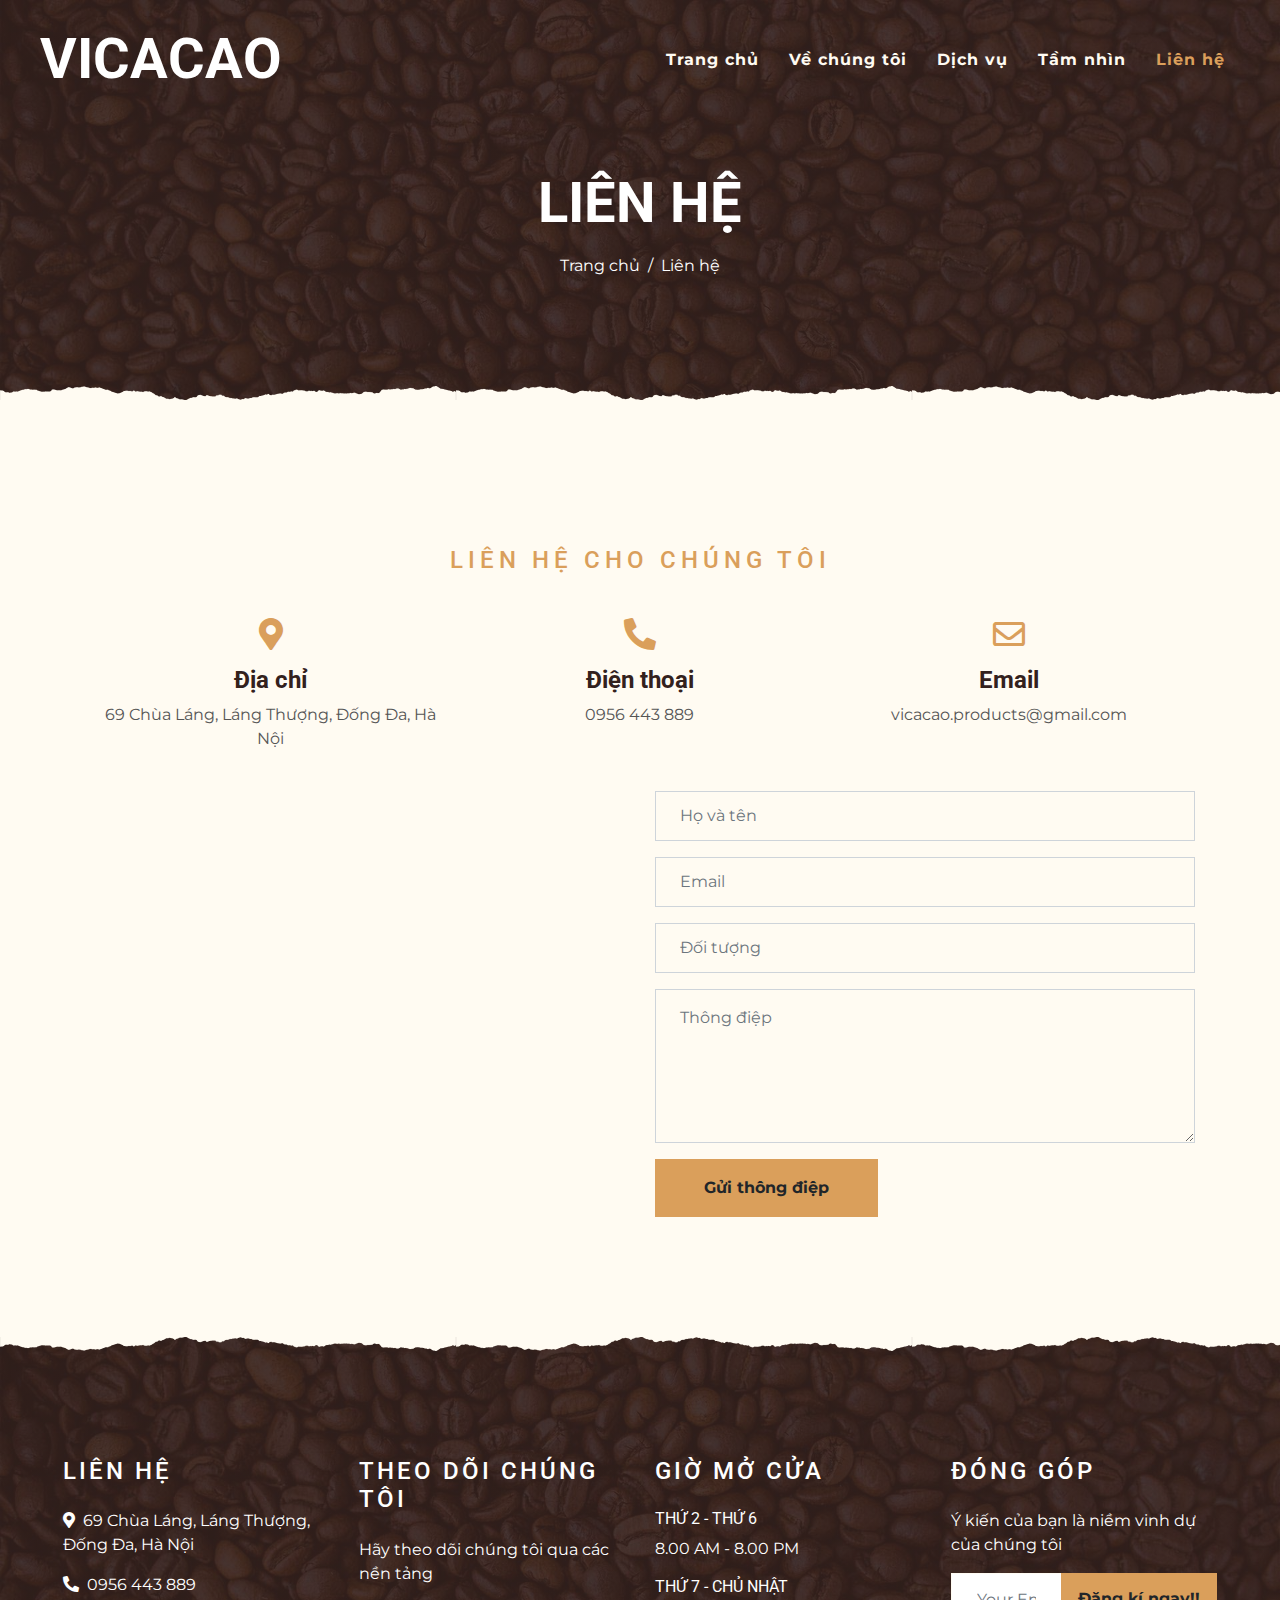
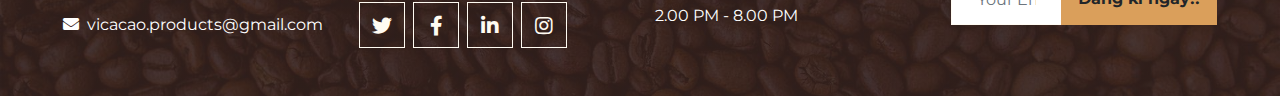
<file: contact.html>
<!DOCTYPE html>
<html lang="en">
  <head>
    <meta charset="utf-8" />
    <title>VICACAO - Coffee Shop HTML Template</title>
    <meta content="width=device-width, initial-scale=1.0" name="viewport" />
    <meta content="Free Website Template" name="keywords" />
    <meta content="Free Website Template" name="description" />

    <!-- Favicon -->
    <link href="img/favicon.ico" rel="icon" />

    <!-- Google Font -->
    <link rel="preconnect" href="https://fonts.gstatic.com" />
    <link
      href="https://fonts.googleapis.com/css2?family=Montserrat:wght@200;400&family=Roboto:wght@400;500;700&display=swap"
      rel="stylesheet"
    />

    <!-- Font Awesome -->
    <link
      href="https://cdnjs.cloudflare.com/ajax/libs/font-awesome/5.10.0/css/all.min.css"
      rel="stylesheet"
    />

    <!-- Libraries Stylesheet -->
    <link href="lib/owlcarousel/assets/owl.carousel.min.css" rel="stylesheet" />
    <link
      href="lib/tempusdominus/css/tempusdominus-bootstrap-4.min.css"
      rel="stylesheet"
    />

    <!-- Customized Bootstrap Stylesheet -->
    <link href="css/style.min.css" rel="stylesheet" />
  </head>

  <body>
    <!-- Navbar Start -->
    <div class="container-fluid p-0 nav-bar">
      <nav class="navbar navbar-expand-lg bg-none navbar-dark py-3">
        <a href="index.html" class="navbar-brand px-lg-4 m-0">
          <h1 class="m-0 display-4 text-uppercase text-white">VICACAO</h1>
        </a>
        <button
          type="button"
          class="navbar-toggler"
          data-toggle="collapse"
          data-target="#navbarCollapse"
        >
          <span class="navbar-toggler-icon"></span>
        </button>
        <div
          class="collapse navbar-collapse justify-content-between"
          id="navbarCollapse"
        >
          <div class="navbar-nav ml-auto p-4">
            <a href="index.html" class="nav-item nav-link">Trang chủ</a>
            <a href="about.html" class="nav-item nav-link">Về chúng tôi</a>
            <a href="service.html" class="nav-item nav-link">Dịch vụ</a>
            <a href="menu.html" class="nav-item nav-link">Tầm nhìn</a>
            <a href="contact.html" class="nav-item nav-link active">Liên hệ</a>
          </div>
        </div>
      </nav>
    </div>
    <!-- Navbar End -->

    <!-- Page Header Start -->
    <div
      class="container-fluid page-header mb-5 position-relative overlay-bottom"
    >
      <div
        class="d-flex flex-column align-items-center justify-content-center pt-0 pt-lg-5"
        style="min-height: 400px"
      >
        <h1 class="display-4 mb-3 mt-0 mt-lg-5 text-white text-uppercase">
          Liên hệ
        </h1>
        <div class="d-inline-flex mb-lg-5">
          <p class="m-0 text-white">
            <a class="text-white" href="">Trang chủ</a>
          </p>
          <p class="m-0 text-white px-2">/</p>
          <p class="m-0 text-white">Liên hệ</p>
        </div>
      </div>
    </div>
    <!-- Page Header End -->

    <!-- Contact Start -->
    <div class="container-fluid pt-5">
      <div class="container">
        <div class="section-title">
          <h4 class="text-primary text-uppercase" style="letter-spacing: 5px">
            Liên hệ cho chúng tôi
          </h4>
        </div>
        <div class="row px-3 pb-2">
          <div class="col-sm-4 text-center mb-3">
            <i class="fa fa-2x fa-map-marker-alt mb-3 text-primary"></i>
            <h4 class="font-weight-bold">Địa chỉ</h4>
            <p>69 Chùa Láng, Láng Thượng, Đống Đa, Hà Nội</p>
          </div>
          <div class="col-sm-4 text-center mb-3">
            <i class="fa fa-2x fa-phone-alt mb-3 text-primary"></i>
            <h4 class="font-weight-bold">Điện thoại</h4>
            <p>0956 443 889</p>
          </div>
          <div class="col-sm-4 text-center mb-3">
            <i class="far fa-2x fa-envelope mb-3 text-primary"></i>
            <h4 class="font-weight-bold">Email</h4>
            <p>vicacao.products@gmail.com</p>
          </div>
        </div>
        <div class="row">
          <div class="col-md-6 pb-5">
            <iframe
              style="width: 100%; height: 443px; border: 0"
              src="https://www.google.com/maps/embed?pb=!1m18!1m12!1m3!1d3724.843207934877!2d105.8039353!3d21.0229943!2m3!1f0!2f0!3f0!3m2!1i1024!2i768!4f13.1!3m3!1m2!1s0x3135ab67e253c05d%3A0x502645464fb5a428!2zNjkgUC4gQ2jDuWEgTMOhbmcsIEzDoW5nIFRoxrDhu6NuZywgxJDhu5FuZyDEkGEsIEjDoCBO4buZaQ!5e0!3m2!1svi!2s!4v1712345678901"
              frameborder="0"
              allowfullscreen=""
              aria-hidden="false"
              tabindex="0"
            >
            </iframe>
          </div>

          <div class="col-md-6 pb-5">
            <div class="contact-form">
              <div id="success"></div>
              <form name="sentMessage" id="contactForm" novalidate="novalidate">
                <div class="control-group">
                  <input
                    type="text"
                    class="form-control bg-transparent p-4"
                    id="name"
                    placeholder="Họ và tên"
                    required="required"
                    data-validation-required-message="Please enter your name"
                  />
                  <p class="help-block text-danger"></p>
                </div>
                <div class="control-group">
                  <input
                    type="email"
                    class="form-control bg-transparent p-4"
                    id="email"
                    placeholder="Email"
                    required="required"
                    data-validation-required-message="Please enter your email"
                  />
                  <p class="help-block text-danger"></p>
                </div>
                <div class="control-group">
                  <input
                    type="text"
                    class="form-control bg-transparent p-4"
                    id="subject"
                    placeholder="Đối tượng"
                    required="required"
                    data-validation-required-message="Please enter a subject"
                  />
                  <p class="help-block text-danger"></p>
                </div>
                <div class="control-group">
                  <textarea
                    class="form-control bg-transparent py-3 px-4"
                    rows="5"
                    id="message"
                    placeholder="Thông điệp"
                    required="required"
                    data-validation-required-message="Please enter your message"
                  ></textarea>
                  <p class="help-block text-danger"></p>
                </div>
                <div>
                  <button
                    class="btn btn-primary font-weight-bold py-3 px-5"
                    type="submit"
                    id="sendMessageButton"
                  >
                    Gửi thông điệp
                  </button>
                </div>
              </form>
            </div>
          </div>
        </div>
      </div>
    </div>
    <!-- Contact End -->

    <!-- Footer Start -->
    <div
      class="container-fluid footer text-white mt-5 pt-5 px-0 position-relative overlay-top"
    >
      <div class="row mx-0 pt-5 px-sm-3 px-lg-5 mt-4">
        <div class="col-lg-3 col-md-6 mb-5">
          <h4
            class="text-white text-uppercase mb-4"
            style="letter-spacing: 3px"
          >
            Liên hệ
          </h4>
          <p>
            <i class="fa fa-map-marker-alt mr-2"></i>69 Chùa Láng, Láng Thượng,
            Đống Đa, Hà Nội
          </p>
          <p><i class="fa fa-phone-alt mr-2"></i>0956 443 889</p>
          <p class="m-0">
            <i class="fa fa-envelope mr-2"></i>vicacao.products@gmail.com
          </p>
        </div>
        <div class="col-lg-3 col-md-6 mb-5">
          <h4
            class="text-white text-uppercase mb-4"
            style="letter-spacing: 3px"
          >
            Theo dõi chúng tôi
          </h4>
          <p>Hãy theo dõi chúng tôi qua các nền tảng</p>
          <div class="d-flex justify-content-start">
            <a class="btn btn-lg btn-outline-light btn-lg-square mr-2" href="#"
              ><i class="fab fa-twitter"></i
            ></a>
            <a class="btn btn-lg btn-outline-light btn-lg-square mr-2" href="#"
              ><i class="fab fa-facebook-f"></i
            ></a>
            <a class="btn btn-lg btn-outline-light btn-lg-square mr-2" href="#"
              ><i class="fab fa-linkedin-in"></i
            ></a>
            <a class="btn btn-lg btn-outline-light btn-lg-square" href="#"
              ><i class="fab fa-instagram"></i
            ></a>
          </div>
        </div>
        <div class="col-lg-3 col-md-6 mb-5">
          <h4
            class="text-white text-uppercase mb-4"
            style="letter-spacing: 3px"
          >
            Giờ mở cửa
          </h4>
          <div>
            <h6 class="text-white text-uppercase">Thứ 2 - Thứ 6</h6>
            <p>8.00 AM - 8.00 PM</p>
            <h6 class="text-white text-uppercase">Thứ 7 - Chủ nhật</h6>
            <p>2.00 PM - 8.00 PM</p>
          </div>
        </div>
        <div class="col-lg-3 col-md-6 mb-5">
          <h4
            class="text-white text-uppercase mb-4"
            style="letter-spacing: 3px"
          >
            Đóng góp
          </h4>
          <p>Ý kiến của bạn là niềm vinh dự của chúng tôi</p>
          <div class="w-100">
            <div class="input-group">
              <input
                type="text"
                class="form-control border-light"
                style="padding: 25px"
                placeholder="Your Email"
              />
              <div class="input-group-append">
                <button class="btn btn-primary font-weight-bold px-3">
                  Đăng kí ngay!!
                </button>
              </div>
            </div>
          </div>
        </div>
      </div>
    </div>
    <!-- Footer End -->

    <!-- Back to Top -->
    <a href="#" class="btn btn-lg btn-primary btn-lg-square back-to-top"
      ><i class="fa fa-angle-double-up"></i
    ></a>

    <!-- JavaScript Libraries -->
    <script src="https://code.jquery.com/jquery-3.4.1.min.js"></script>
    <script src="https://stackpath.bootstrapcdn.com/bootstrap/4.4.1/js/bootstrap.bundle.min.js"></script>
    <script src="lib/easing/easing.min.js"></script>
    <script src="lib/waypoints/waypoints.min.js"></script>
    <script src="lib/owlcarousel/owl.carousel.min.js"></script>
    <script src="lib/tempusdominus/js/moment.min.js"></script>
    <script src="lib/tempusdominus/js/moment-timezone.min.js"></script>
    <script src="lib/tempusdominus/js/tempusdominus-bootstrap-4.min.js"></script>

    <!-- Contact Javascript File -->
    <script src="mail/jqBootstrapValidation.min.js"></script>
    <script src="mail/contact.js"></script>

    <!-- Template Javascript -->
    <script src="js/main.js"></script>
  </body>
</html>
</file>
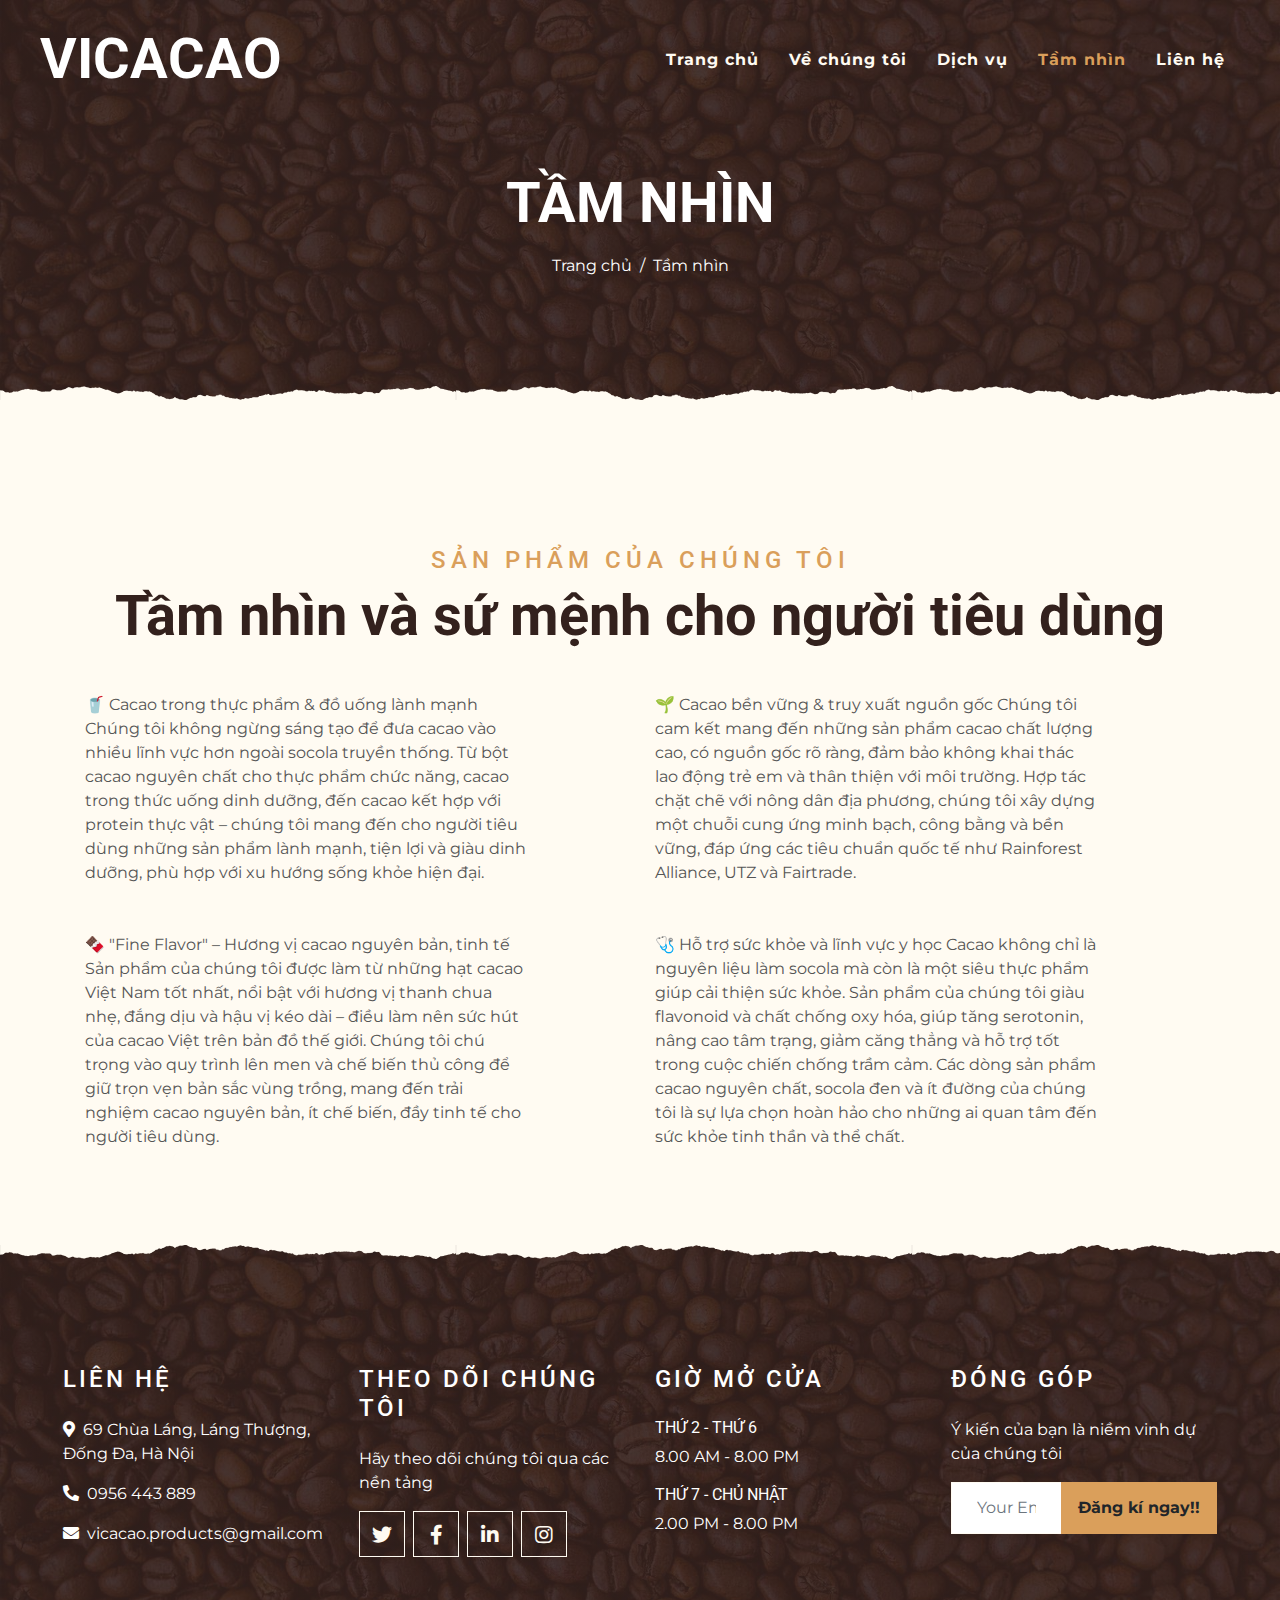
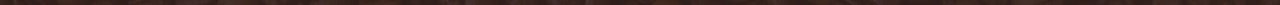
<file: menu.html>
<!DOCTYPE html>
<html lang="en">
  <head>
    <meta charset="utf-8" />
    <title>VICACAO - Coffee Shop HTML Template</title>
    <meta content="width=device-width, initial-scale=1.0" name="viewport" />
    <meta content="Free Website Template" name="keywords" />
    <meta content="Free Website Template" name="description" />

    <!-- Favicon -->
    <link href="img/favicon.ico" rel="icon" />

    <!-- Google Font -->
    <link rel="preconnect" href="https://fonts.gstatic.com" />
    <link
      href="https://fonts.googleapis.com/css2?family=Montserrat:wght@200;400&family=Roboto:wght@400;500;700&display=swap"
      rel="stylesheet"
    />

    <!-- Font Awesome -->
    <link
      href="https://cdnjs.cloudflare.com/ajax/libs/font-awesome/5.10.0/css/all.min.css"
      rel="stylesheet"
    />

    <!-- Libraries Stylesheet -->
    <link href="lib/owlcarousel/assets/owl.carousel.min.css" rel="stylesheet" />
    <link
      href="lib/tempusdominus/css/tempusdominus-bootstrap-4.min.css"
      rel="stylesheet"
    />

    <!-- Customized Bootstrap Stylesheet -->
    <link href="css/style.min.css" rel="stylesheet" />
  </head>

  <body>
    <!-- Navbar Start -->
    <div class="container-fluid p-0 nav-bar">
      <nav class="navbar navbar-expand-lg bg-none navbar-dark py-3">
        <a href="index.html" class="navbar-brand px-lg-4 m-0">
          <h1 class="m-0 display-4 text-uppercase text-white">VICACAO</h1>
        </a>
        <button
          type="button"
          class="navbar-toggler"
          data-toggle="collapse"
          data-target="#navbarCollapse"
        >
          <span class="navbar-toggler-icon"></span>
        </button>
        <div
          class="collapse navbar-collapse justify-content-between"
          id="navbarCollapse"
        >
          <div class="navbar-nav ml-auto p-4">
            <a href="index.html" class="nav-item nav-link">Trang chủ</a>
            <a href="about.html" class="nav-item nav-link">Về chúng tôi</a>
            <a href="service.html" class="nav-item nav-link">Dịch vụ</a>
            <a href="menu.html" class="nav-item nav-link active">Tầm nhìn</a>
            <a href="contact.html" class="nav-item nav-link">Liên hệ</a>
          </div>
        </div>
      </nav>
    </div>
    <!-- Navbar End -->

    <!-- Page Header Start -->
    <div
      class="container-fluid page-header mb-5 position-relative overlay-bottom"
    >
      <div
        class="d-flex flex-column align-items-center justify-content-center pt-0 pt-lg-5"
        style="min-height: 400px"
      >
        <h1 class="display-4 mb-3 mt-0 mt-lg-5 text-white text-uppercase">
          Tầm nhìn
        </h1>
        <div class="d-inline-flex mb-lg-5">
          <p class="m-0 text-white">
            <a class="text-white" href="">Trang chủ</a>
          </p>
          <p class="m-0 text-white px-2">/</p>
          <p class="m-0 text-white">Tầm nhìn</p>
        </div>
      </div>
    </div>
    <!-- Page Header End -->

    <!-- Menu Start -->
    <div class="container-fluid pt-5">
      <div class="container">
        <div class="section-title">
          <h4 class="text-primary text-uppercase" style="letter-spacing: 5px">
            Sản phẩm của chúng tôi
          </h4>
          <h1 class="display-4">Tầm nhìn và sứ mệnh cho người tiêu dùng</h1>
        </div>
        <div class="row">
          <div class="col-lg-6 mb-5">
            <div class="row align-items-center">
              <div class="col-sm-10">
                <p class="m-0">
                  🥤 Cacao trong thực phẩm & đồ uống lành mạnh Chúng tôi không
                  ngừng sáng tạo để đưa cacao vào nhiều lĩnh vực hơn ngoài
                  socola truyền thống. Từ bột cacao nguyên chất cho thực phẩm
                  chức năng, cacao trong thức uống dinh dưỡng, đến cacao kết hợp
                  với protein thực vật – chúng tôi mang đến cho người tiêu dùng
                  những sản phẩm lành mạnh, tiện lợi và giàu dinh dưỡng, phù hợp
                  với xu hướng sống khỏe hiện đại.
                </p>
              </div>
            </div>
          </div>
          <div class="col-lg-6 mb-5">
            <div class="row align-items-center">
              <div class="col-sm-10">
                <p class="m-0">
                  🌱 Cacao bền vững & truy xuất nguồn gốc Chúng tôi cam kết mang
                  đến những sản phẩm cacao chất lượng cao, có nguồn gốc rõ ràng,
                  đảm bảo không khai thác lao động trẻ em và thân thiện với môi
                  trường. Hợp tác chặt chẽ với nông dân địa phương, chúng tôi
                  xây dựng một chuỗi cung ứng minh bạch, công bằng và bền vững,
                  đáp ứng các tiêu chuẩn quốc tế như Rainforest Alliance, UTZ và
                  Fairtrade.
                </p>
              </div>
            </div>
          </div>
          <div class="col-lg-6 mb-5">
            <div class="row align-items-center">
              <div class="col-sm-10">
                <p class="m-0">
                  🍫 "Fine Flavor" – Hương vị cacao nguyên bản, tinh tế Sản phẩm
                  của chúng tôi được làm từ những hạt cacao Việt Nam tốt nhất,
                  nổi bật với hương vị thanh chua nhẹ, đắng dịu và hậu vị kéo
                  dài – điều làm nên sức hút của cacao Việt trên bản đồ thế
                  giới. Chúng tôi chú trọng vào quy trình lên men và chế biến
                  thủ công để giữ trọn vẹn bản sắc vùng trồng, mang đến trải
                  nghiệm cacao nguyên bản, ít chế biến, đầy tinh tế cho người
                  tiêu dùng.
                </p>
              </div>
            </div>
          </div>
          <div class="col-lg-6 mb-5">
            <div class="row align-items-center">
              <div class="col-sm-10">
                <p class="m-0">
                  🩺 Hỗ trợ sức khỏe và lĩnh vực y học Cacao không chỉ là nguyên
                  liệu làm socola mà còn là một siêu thực phẩm giúp cải thiện
                  sức khỏe. Sản phẩm của chúng tôi giàu flavonoid và chất chống
                  oxy hóa, giúp tăng serotonin, nâng cao tâm trạng, giảm căng
                  thẳng và hỗ trợ tốt trong cuộc chiến chống trầm cảm. Các dòng
                  sản phẩm cacao nguyên chất, socola đen và ít đường của chúng
                  tôi là sự lựa chọn hoàn hảo cho những ai quan tâm đến sức khỏe
                  tinh thần và thể chất.
                </p>
              </div>
            </div>
          </div>
        </div>
      </div>
    </div>
    <!-- Menu End -->

    <!-- Footer Start -->
    <div
      class="container-fluid footer text-white mt-5 pt-5 px-0 position-relative overlay-top"
    >
      <div class="row mx-0 pt-5 px-sm-3 px-lg-5 mt-4">
        <div class="col-lg-3 col-md-6 mb-5">
          <h4
            class="text-white text-uppercase mb-4"
            style="letter-spacing: 3px"
          >
            Liên hệ
          </h4>
          <p>
            <i class="fa fa-map-marker-alt mr-2"></i>69 Chùa Láng, Láng Thượng,
            Đống Đa, Hà Nội
          </p>
          <p><i class="fa fa-phone-alt mr-2"></i>0956 443 889</p>
          <p class="m-0">
            <i class="fa fa-envelope mr-2"></i>vicacao.products@gmail.com
          </p>
        </div>
        <div class="col-lg-3 col-md-6 mb-5">
          <h4
            class="text-white text-uppercase mb-4"
            style="letter-spacing: 3px"
          >
            Theo dõi chúng tôi
          </h4>
          <p>Hãy theo dõi chúng tôi qua các nền tảng</p>
          <div class="d-flex justify-content-start">
            <a class="btn btn-lg btn-outline-light btn-lg-square mr-2" href="#"
              ><i class="fab fa-twitter"></i
            ></a>
            <a class="btn btn-lg btn-outline-light btn-lg-square mr-2" href="#"
              ><i class="fab fa-facebook-f"></i
            ></a>
            <a class="btn btn-lg btn-outline-light btn-lg-square mr-2" href="#"
              ><i class="fab fa-linkedin-in"></i
            ></a>
            <a class="btn btn-lg btn-outline-light btn-lg-square" href="#"
              ><i class="fab fa-instagram"></i
            ></a>
          </div>
        </div>
        <div class="col-lg-3 col-md-6 mb-5">
          <h4
            class="text-white text-uppercase mb-4"
            style="letter-spacing: 3px"
          >
            Giờ mở cửa
          </h4>
          <div>
            <h6 class="text-white text-uppercase">Thứ 2 - Thứ 6</h6>
            <p>8.00 AM - 8.00 PM</p>
            <h6 class="text-white text-uppercase">Thứ 7 - Chủ nhật</h6>
            <p>2.00 PM - 8.00 PM</p>
          </div>
        </div>
        <div class="col-lg-3 col-md-6 mb-5">
          <h4
            class="text-white text-uppercase mb-4"
            style="letter-spacing: 3px"
          >
            Đóng góp
          </h4>
          <p>Ý kiến của bạn là niềm vinh dự của chúng tôi</p>
          <div class="w-100">
            <div class="input-group">
              <input
                type="text"
                class="form-control border-light"
                style="padding: 25px"
                placeholder="Your Email"
              />
              <div class="input-group-append">
                <button class="btn btn-primary font-weight-bold px-3">
                  Đăng kí ngay!!
                </button>
              </div>
            </div>
          </div>
        </div>
      </div>
    </div>
    <!-- Footer End -->

    <!-- Back to Top -->
    <a href="#" class="btn btn-lg btn-primary btn-lg-square back-to-top"
      ><i class="fa fa-angle-double-up"></i
    ></a>

    <!-- JavaScript Libraries -->
    <script src="https://code.jquery.com/jquery-3.4.1.min.js"></script>
    <script src="https://stackpath.bootstrapcdn.com/bootstrap/4.4.1/js/bootstrap.bundle.min.js"></script>
    <script src="lib/easing/easing.min.js"></script>
    <script src="lib/waypoints/waypoints.min.js"></script>
    <script src="lib/owlcarousel/owl.carousel.min.js"></script>
    <script src="lib/tempusdominus/js/moment.min.js"></script>
    <script src="lib/tempusdominus/js/moment-timezone.min.js"></script>
    <script src="lib/tempusdominus/js/tempusdominus-bootstrap-4.min.js"></script>

    <!-- Contact Javascript File -->
    <script src="mail/jqBootstrapValidation.min.js"></script>
    <script src="mail/contact.js"></script>

    <!-- Template Javascript -->
    <script src="js/main.js"></script>
  </body>
</html>
</file>
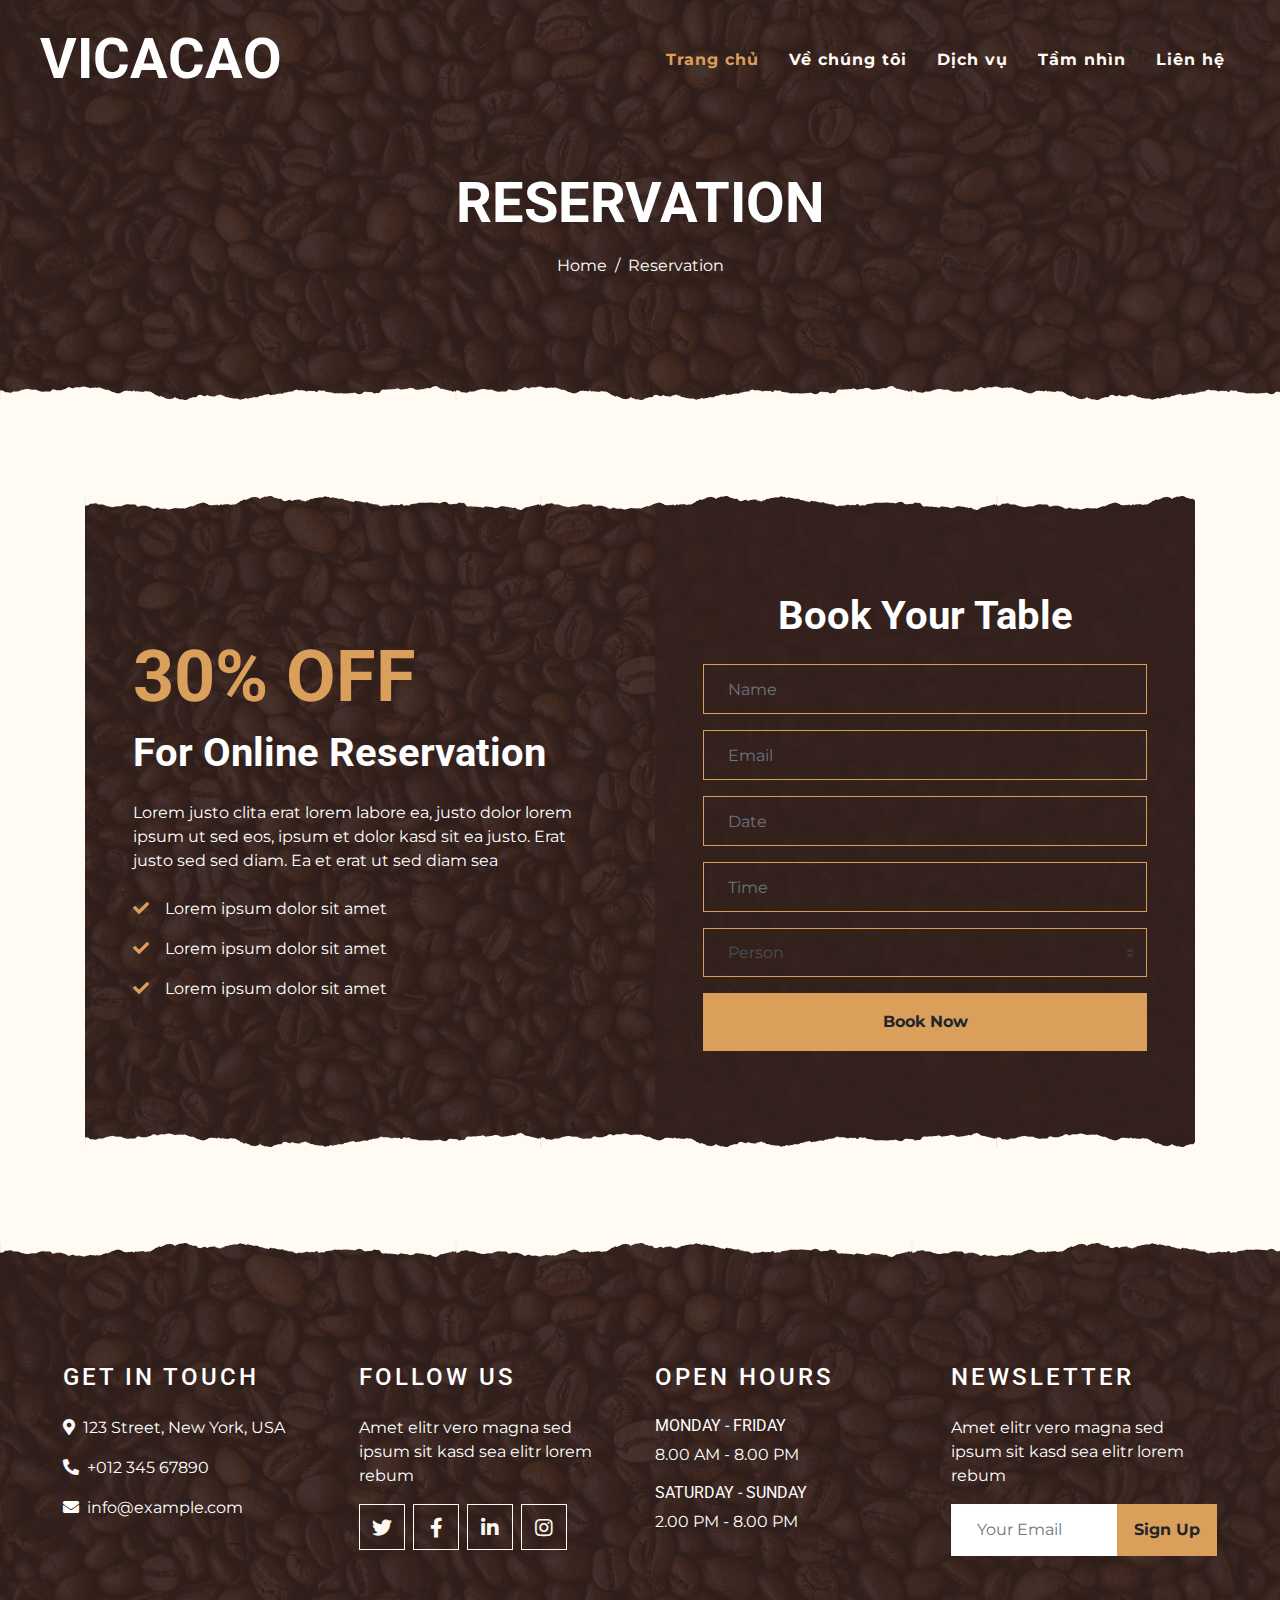
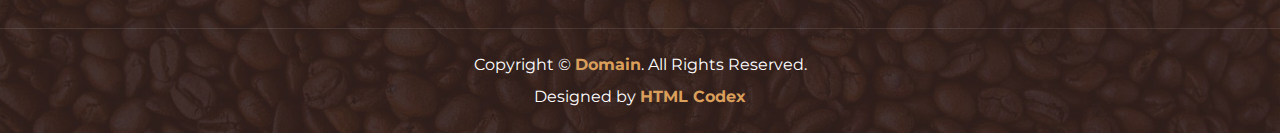
<file: reservation.html>
<!DOCTYPE html>
<html lang="en">

<head>
    <meta charset="utf-8">
    <title>VICACAO - Coffee Shop HTML Template</title>
    <meta content="width=device-width, initial-scale=1.0" name="viewport">
    <meta content="Free Website Template" name="keywords">
    <meta content="Free Website Template" name="description">

    <!-- Favicon -->
    <link href="img/favicon.ico" rel="icon">

    <!-- Google Font -->
    <link rel="preconnect" href="https://fonts.gstatic.com">
    <link href="https://fonts.googleapis.com/css2?family=Montserrat:wght@200;400&family=Roboto:wght@400;500;700&display=swap" rel="stylesheet"> 

    <!-- Font Awesome -->
    <link href="https://cdnjs.cloudflare.com/ajax/libs/font-awesome/5.10.0/css/all.min.css" rel="stylesheet">

    <!-- Libraries Stylesheet -->
    <link href="lib/owlcarousel/assets/owl.carousel.min.css" rel="stylesheet">
    <link href="lib/tempusdominus/css/tempusdominus-bootstrap-4.min.css" rel="stylesheet" />

    <!-- Customized Bootstrap Stylesheet -->
    <link href="css/style.min.css" rel="stylesheet">
</head>

<body>
    <!-- Navbar Start -->
    <div class="container-fluid p-0 nav-bar">
        <nav class="navbar navbar-expand-lg bg-none navbar-dark py-3">
          <a href="index.html" class="navbar-brand px-lg-4 m-0">
            <h1 class="m-0 display-4 text-uppercase text-white">VICACAO</h1>
          </a>
          <button
            type="button"
            class="navbar-toggler"
            data-toggle="collapse"
            data-target="#navbarCollapse"
          >
            <span class="navbar-toggler-icon"></span>
          </button>
          <div
            class="collapse navbar-collapse justify-content-between"
            id="navbarCollapse"
          >
            <div class="navbar-nav ml-auto p-4">
              <a href="index.html" class="nav-item nav-link active">Trang chủ</a>
              <a href="about.html" class="nav-item nav-link">Về chúng tôi</a>
              <a href="service.html" class="nav-item nav-link">Dịch vụ</a>
              <a href="menu.html" class="nav-item nav-link">Tầm nhìn</a>
              <a href="contact.html" class="nav-item nav-link">Liên hệ</a>
            </div>
          </div>
        </nav>
      </div>
    <!-- Navbar End -->


    <!-- Page Header Start -->
    <div class="container-fluid page-header mb-5 position-relative overlay-bottom">
        <div class="d-flex flex-column align-items-center justify-content-center pt-0 pt-lg-5" style="min-height: 400px">
            <h1 class="display-4 mb-3 mt-0 mt-lg-5 text-white text-uppercase">Reservation</h1>
            <div class="d-inline-flex mb-lg-5">
                <p class="m-0 text-white"><a class="text-white" href="">Home</a></p>
                <p class="m-0 text-white px-2">/</p>
                <p class="m-0 text-white">Reservation</p>
            </div>
        </div>
    </div>
    <!-- Page Header End -->


    <!-- Reservation Start -->
    <div class="container-fluid py-5">
        <div class="container">
            <div class="reservation position-relative overlay-top overlay-bottom">
                <div class="row align-items-center">
                    <div class="col-lg-6 my-5 my-lg-0">
                        <div class="p-5">
                            <div class="mb-4">
                                <h1 class="display-3 text-primary">30% OFF</h1>
                                <h1 class="text-white">For Online Reservation</h1>
                            </div>
                            <p class="text-white">Lorem justo clita erat lorem labore ea, justo dolor lorem ipsum ut sed eos,
                                ipsum et dolor kasd sit ea justo. Erat justo sed sed diam. Ea et erat ut sed diam sea</p>
                            <ul class="list-inline text-white m-0">
                                <li class="py-2"><i class="fa fa-check text-primary mr-3"></i>Lorem ipsum dolor sit amet</li>
                                <li class="py-2"><i class="fa fa-check text-primary mr-3"></i>Lorem ipsum dolor sit amet</li>
                                <li class="py-2"><i class="fa fa-check text-primary mr-3"></i>Lorem ipsum dolor sit amet</li>
                            </ul>
                        </div>
                    </div>
                    <div class="col-lg-6">
                        <div class="text-center p-5" style="background: rgba(51, 33, 29, .8);">
                            <h1 class="text-white mb-4 mt-5">Book Your Table</h1>
                            <form class="mb-5">
                                <div class="form-group">
                                    <input type="text" class="form-control bg-transparent border-primary p-4" placeholder="Name"
                                        required="required" />
                                </div>
                                <div class="form-group">
                                    <input type="email" class="form-control bg-transparent border-primary p-4" placeholder="Email"
                                        required="required" />
                                </div>
                                <div class="form-group">
                                    <div class="date" id="date" data-target-input="nearest">
                                        <input type="text" class="form-control bg-transparent border-primary p-4 datetimepicker-input" placeholder="Date" data-target="#date" data-toggle="datetimepicker"/>
                                    </div>
                                </div>
                                <div class="form-group">
                                    <div class="time" id="time" data-target-input="nearest">
                                        <input type="text" class="form-control bg-transparent border-primary p-4 datetimepicker-input" placeholder="Time" data-target="#time" data-toggle="datetimepicker"/>
                                    </div>
                                </div>
                                <div class="form-group">
                                    <select class="custom-select bg-transparent border-primary px-4" style="height: 49px;">
                                        <option selected>Person</option>
                                        <option value="1">Person 1</option>
                                        <option value="2">Person 2</option>
                                        <option value="3">Person 3</option>
                                        <option value="3">Person 4</option>
                                    </select>
                                </div>
                                
                                <div>
                                    <button class="btn btn-primary btn-block font-weight-bold py-3" type="submit">Book Now</button>
                                </div>
                            </form>
                        </div>
                    </div>
                </div>
            </div>
        </div>
    </div>
    <!-- Reservation End -->


    <!-- Footer Start -->
    <div class="container-fluid footer text-white mt-5 pt-5 px-0 position-relative overlay-top">
        <div class="row mx-0 pt-5 px-sm-3 px-lg-5 mt-4">
            <div class="col-lg-3 col-md-6 mb-5">
                <h4 class="text-white text-uppercase mb-4" style="letter-spacing: 3px;">Get In Touch</h4>
                <p><i class="fa fa-map-marker-alt mr-2"></i>123 Street, New York, USA</p>
                <p><i class="fa fa-phone-alt mr-2"></i>+012 345 67890</p>
                <p class="m-0"><i class="fa fa-envelope mr-2"></i>info@example.com</p>
            </div>
            <div class="col-lg-3 col-md-6 mb-5">
                <h4 class="text-white text-uppercase mb-4" style="letter-spacing: 3px;">Follow Us</h4>
                <p>Amet elitr vero magna sed ipsum sit kasd sea elitr lorem rebum</p>
                <div class="d-flex justify-content-start">
                    <a class="btn btn-lg btn-outline-light btn-lg-square mr-2" href="#"><i class="fab fa-twitter"></i></a>
                    <a class="btn btn-lg btn-outline-light btn-lg-square mr-2" href="#"><i class="fab fa-facebook-f"></i></a>
                    <a class="btn btn-lg btn-outline-light btn-lg-square mr-2" href="#"><i class="fab fa-linkedin-in"></i></a>
                    <a class="btn btn-lg btn-outline-light btn-lg-square" href="#"><i class="fab fa-instagram"></i></a>
                </div>
            </div>
            <div class="col-lg-3 col-md-6 mb-5">
                <h4 class="text-white text-uppercase mb-4" style="letter-spacing: 3px;">Open Hours</h4>
                <div>
                    <h6 class="text-white text-uppercase">Monday - Friday</h6>
                    <p>8.00 AM - 8.00 PM</p>
                    <h6 class="text-white text-uppercase">Saturday - Sunday</h6>
                    <p>2.00 PM - 8.00 PM</p>
                </div>
            </div>
            <div class="col-lg-3 col-md-6 mb-5">
                <h4 class="text-white text-uppercase mb-4" style="letter-spacing: 3px;">Newsletter</h4>
                <p>Amet elitr vero magna sed ipsum sit kasd sea elitr lorem rebum</p>
                <div class="w-100">
                    <div class="input-group">
                        <input type="text" class="form-control border-light" style="padding: 25px;" placeholder="Your Email">
                        <div class="input-group-append">
                            <button class="btn btn-primary font-weight-bold px-3">Sign Up</button>
                        </div>
                    </div>
                </div>
            </div>
        </div>
        <div class="container-fluid text-center text-white border-top mt-4 py-4 px-sm-3 px-md-5" style="border-color: rgba(256, 256, 256, .1) !important;">
            <p class="mb-2 text-white">Copyright &copy; <a class="font-weight-bold" href="#">Domain</a>. All Rights Reserved.</a></p>
            <p class="m-0 text-white">Designed by <a class="font-weight-bold" href="https://htmlcodex.com">HTML Codex</a></p>
        </div>
    </div>
    <!-- Footer End -->


    <!-- Back to Top -->
    <a href="#" class="btn btn-lg btn-primary btn-lg-square back-to-top"><i class="fa fa-angle-double-up"></i></a>


    <!-- JavaScript Libraries -->
    <script src="https://code.jquery.com/jquery-3.4.1.min.js"></script>
    <script src="https://stackpath.bootstrapcdn.com/bootstrap/4.4.1/js/bootstrap.bundle.min.js"></script>
    <script src="lib/easing/easing.min.js"></script>
    <script src="lib/waypoints/waypoints.min.js"></script>
    <script src="lib/owlcarousel/owl.carousel.min.js"></script>
    <script src="lib/tempusdominus/js/moment.min.js"></script>
    <script src="lib/tempusdominus/js/moment-timezone.min.js"></script>
    <script src="lib/tempusdominus/js/tempusdominus-bootstrap-4.min.js"></script>

    <!-- Contact Javascript File -->
    <script src="mail/jqBootstrapValidation.min.js"></script>
    <script src="mail/contact.js"></script>

    <!-- Template Javascript -->
    <script src="js/main.js"></script>
</body>

</html>
</file>
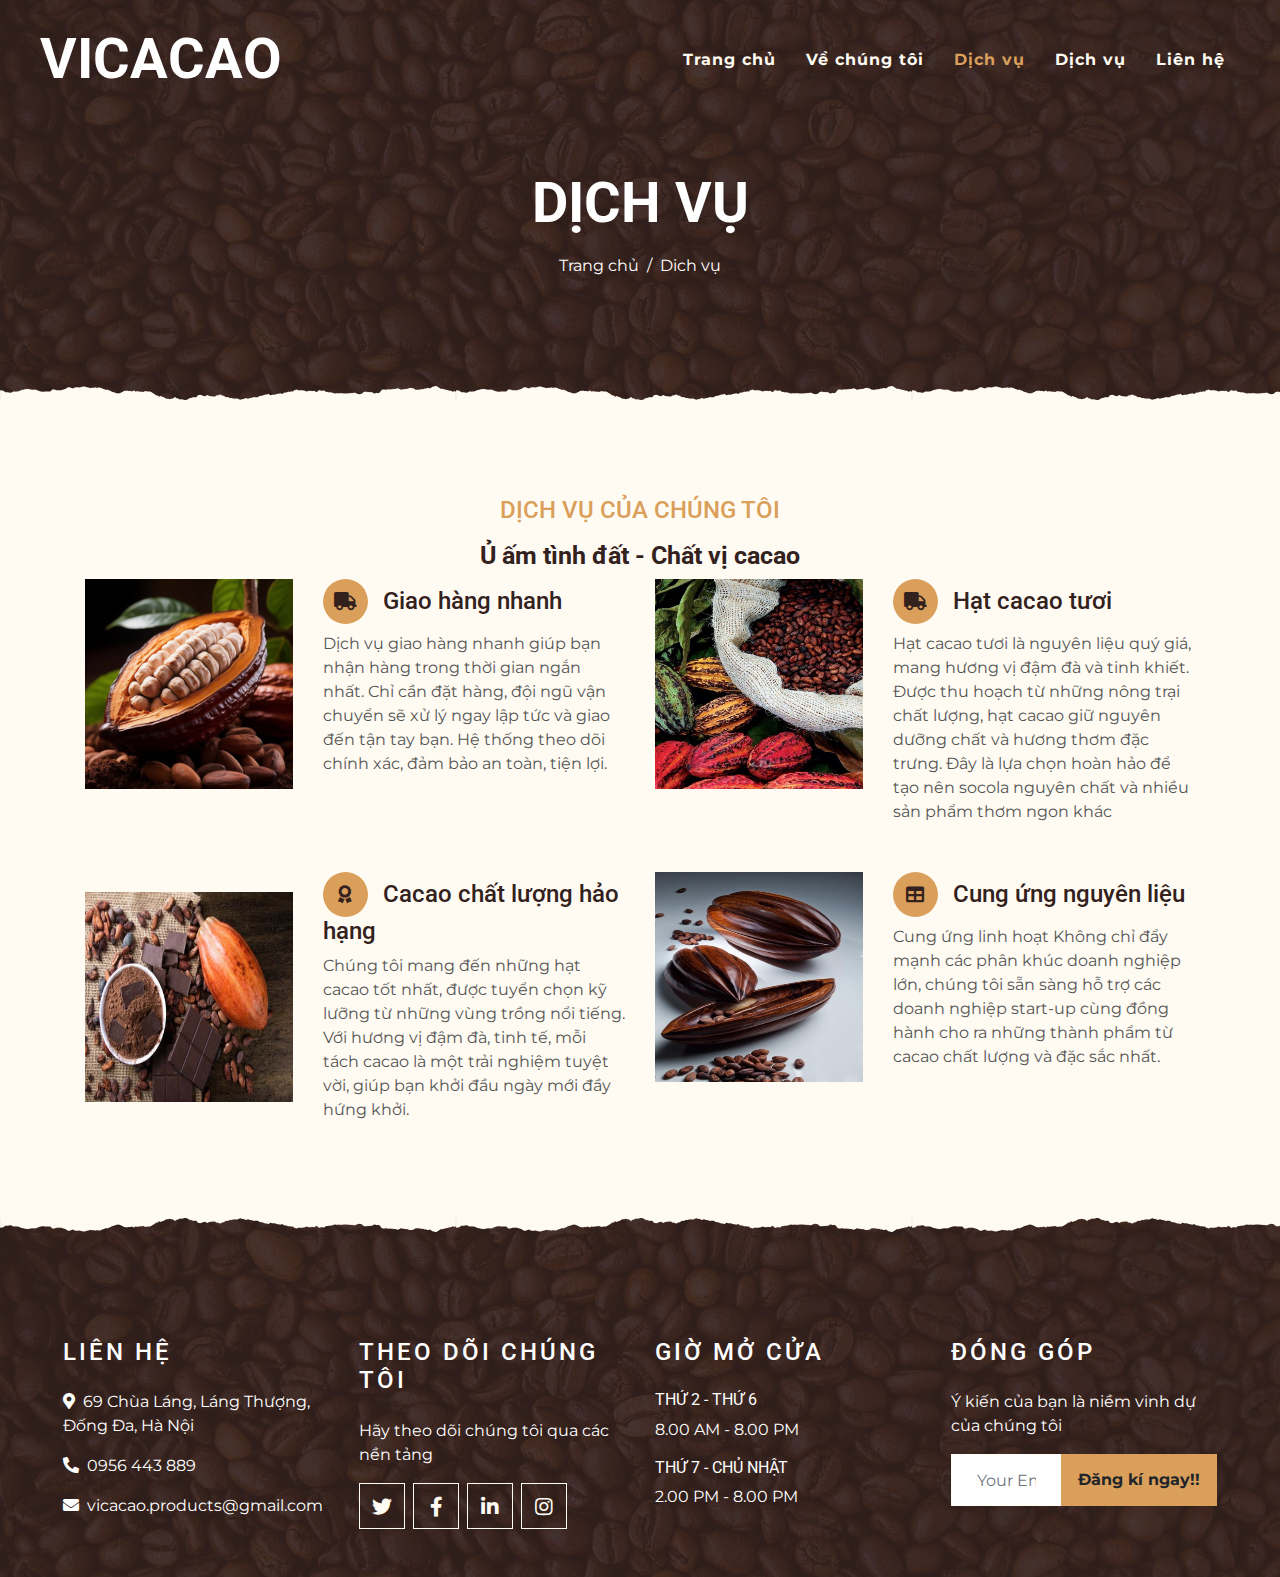
<file: service.html>
<!DOCTYPE html>
<html lang="en">
  <head>
    <meta charset="utf-8" />
    <title>VICACAO - Coffee Shop HTML Template</title>
    <meta content="width=device-width, initial-scale=1.0" name="viewport" />
    <meta content="Free Website Template" name="keywords" />
    <meta content="Free Website Template" name="description" />

    <!-- Favicon -->
    <link href="img/favicon.ico" rel="icon" />

    <!-- Google Font -->
    <link rel="preconnect" href="https://fonts.gstatic.com" />
    <link
      href="https://fonts.googleapis.com/css2?family=Montserrat:wght@200;400&family=Roboto:wght@400;500;700&display=swap"
      rel="stylesheet"
    />

    <!-- Font Awesome -->
    <link
      href="https://cdnjs.cloudflare.com/ajax/libs/font-awesome/5.10.0/css/all.min.css"
      rel="stylesheet"
    />

    <!-- Libraries Stylesheet -->
    <link href="lib/owlcarousel/assets/owl.carousel.min.css" rel="stylesheet" />
    <link
      href="lib/tempusdominus/css/tempusdominus-bootstrap-4.min.css"
      rel="stylesheet"
    />

    <!-- Customized Bootstrap Stylesheet -->
    <link href="css/style.min.css" rel="stylesheet" />
    <style>
      img.cacao-logo {
        height: 800px;
      }

      @media screen and (max-width: 576px) {
        img.cacao-logo {
          height: 200px;
        }
      }
      img.img-service {
        height: 210px;
        width: 210px;
      }
      @media screen and (max-width: 576px) {
        img.img-service {
          width: 350px !important;
        }
      }
    </style>
  </head>

  <body>
    <!-- Navbar Start -->
    <div class="container-fluid p-0 nav-bar">
      <nav class="navbar navbar-expand-lg bg-none navbar-dark py-3">
        <a href="index.html" class="navbar-brand px-lg-4 m-0">
          <h1 class="m-0 display-4 text-uppercase text-white">VICACAO</h1>
        </a>
        <button
          type="button"
          class="navbar-toggler"
          data-toggle="collapse"
          data-target="#navbarCollapse"
        >
          <span class="navbar-toggler-icon"></span>
        </button>
        <div
          class="collapse navbar-collapse justify-content-between"
          id="navbarCollapse"
        >
          <div class="navbar-nav ml-auto p-4">
            <a href="index.html" class="nav-item nav-link">Trang chủ</a>
            <a href="about.html" class="nav-item nav-link">Về chúng tôi</a>
            <a href="service.html" class="nav-item nav-link active">Dịch vụ</a>
            <a href="menu.html" class="nav-item nav-link">Dịch vụ</a>
            <a href="contact.html" class="nav-item nav-link">Liên hệ</a>
          </div>
        </div>
      </nav>
    </div>
    <!-- Navbar End -->

    <!-- Page Header Start -->
    <div
      class="container-fluid page-header mb-5 position-relative overlay-bottom"
    >
      <div
        class="d-flex flex-column align-items-center justify-content-center pt-0 pt-lg-5"
        style="min-height: 400px"
      >
        <h1 class="display-4 mb-3 mt-0 mt-lg-5 text-white text-uppercase">
          Dịch vụ
        </h1>
        <div class="d-inline-flex mb-lg-5">
          <p class="m-0 text-white">
            <a class="text-white" href="">Trang chủ</a>
          </p>
          <p class="m-0 text-white px-2">/</p>
          <p class="m-0 text-white">Dich vụ</p>
        </div>
      </div>
    </div>
    <!-- Page Header End -->

    <!-- Service Start -->
    <div class="container-fluid pt-5">
      <div class="container">
        <h4 class="text-primary text-uppercase mb-3" style="text-align: center">
          Dịch vụ của chúng tôi
        </h4>
        <h1 class="display-4 mb-2" style="font-size: 25px; text-align: center">
          Ủ ấm tình đất - Chất vị cacao
        </h1>
        <div class="row">
          <div class="col-lg-6 mb-5">
            <div class="row">
              <div class="col-sm-5">
                <img
                  class="img-fluid mb-3 mb-sm-0 img-service"
                  src="img/cacao1.jpeg"
                  alt=""
                />
              </div>
              <div class="col-sm-7">
                <h4><i class="fa fa-truck service-icon"></i>Giao hàng nhanh</h4>
                <p class="m-0">
                  Dịch vụ giao hàng nhanh giúp bạn nhận hàng trong thời gian
                  ngắn nhất. Chỉ cần đặt hàng, đội ngũ vận chuyển sẽ xử lý ngay
                  lập tức và giao đến tận tay bạn. Hệ thống theo dõi chính xác,
                  đảm bảo an toàn, tiện lợi.
                </p>
              </div>
            </div>
          </div>
          <div class="col-lg-6 mb-5">
            <div class="row">
              <div class="col-sm-5">
                <img
                  class="img-fluid mb-3 mb-sm-0 img-service"
                  src="img/cacao2.jpeg"
                  alt=""
                  style="width: 210px; height: 210px"
                />
              </div>
              <div class="col-sm-7">
                <h4><i class="fa fa-truck service-icon"></i>Hạt cacao tươi</h4>
                <p class="m-0">
                  Hạt cacao tươi là nguyên liệu quý giá, mang hương vị đậm đà và
                  tinh khiết. Được thu hoạch từ những nông trại chất lượng, hạt
                  cacao giữ nguyên dưỡng chất và hương thơm đặc trưng. Đây là
                  lựa chọn hoàn hảo để tạo nên socola nguyên chất và nhiều sản
                  phẩm thơm ngon khác
                </p>
              </div>
            </div>
          </div>
          <div class="col-lg-6 mb-5">
            <div class="row align-items-center">
              <div class="col-sm-5">
                <img
                  class="img-fluid mb-3 mb-sm-0 img-service"
                  src="img/cacao3.jpeg"
                  alt=""
                  style="width: 210px; height: 210px"
                />
              </div>
              <div class="col-sm-7">
                <h4>
                  <i class="fa fa-award service-icon"></i>Cacao chất lượng hảo
                  hạng
                </h4>
                <p class="m-0">
                  Chúng tôi mang đến những hạt cacao tốt nhất, được tuyển chọn
                  kỹ lưỡng từ những vùng trồng nổi tiếng. Với hương vị đậm đà,
                  tinh tế, mỗi tách cacao là một trải nghiệm tuyệt vời, giúp bạn
                  khởi đầu ngày mới đầy hứng khởi.
                </p>
              </div>
            </div>
          </div>
          <div class="col-lg-6 mb-5">
            <div class="row">
              <div class="col-sm-5">
                <img
                  class="img-fluid mb-3 mb-sm-0 img-service"
                  src="img/cacao4.jpeg"
                  alt=""
                  style="width: 210px; height: 210px"
                />
              </div>
              <div class="col-sm-7">
                <h4>
                  <i class="fa fa-table service-icon"></i>Cung ứng nguyên liệu
                </h4>
                <p class="m-0">
                  Cung ứng linh hoạt Không chỉ đẩy mạnh các phân khúc doanh
                  nghiệp lớn, chúng tôi sẵn sàng hỗ trợ các doanh nghiệp
                  start-up cùng đồng hành cho ra những thành phẩm từ cacao chất
                  lượng và đặc sắc nhất.
                </p>
              </div>
            </div>
          </div>
        </div>
      </div>
    </div>
    <!-- Service End -->

    <!-- Footer Start -->
    <div
      class="container-fluid footer text-white mt-5 pt-5 px-0 position-relative overlay-top"
    >
      <div class="row mx-0 pt-5 px-sm-3 px-lg-5 mt-4">
        <div class="col-lg-3 col-md-6 mb-5">
          <h4
            class="text-white text-uppercase mb-4"
            style="letter-spacing: 3px"
          >
            Liên hệ
          </h4>
          <p>
            <i class="fa fa-map-marker-alt mr-2"></i>69 Chùa Láng, Láng Thượng,
            Đống Đa, Hà Nội
          </p>
          <p><i class="fa fa-phone-alt mr-2"></i>0956 443 889</p>
          <p class="m-0">
            <i class="fa fa-envelope mr-2"></i>vicacao.products@gmail.com
          </p>
        </div>
        <div class="col-lg-3 col-md-6 mb-5">
          <h4
            class="text-white text-uppercase mb-4"
            style="letter-spacing: 3px"
          >
            Theo dõi chúng tôi
          </h4>
          <p>Hãy theo dõi chúng tôi qua các nền tảng</p>
          <div class="d-flex justify-content-start">
            <a class="btn btn-lg btn-outline-light btn-lg-square mr-2" href="#"
              ><i class="fab fa-twitter"></i
            ></a>
            <a class="btn btn-lg btn-outline-light btn-lg-square mr-2" href="#"
              ><i class="fab fa-facebook-f"></i
            ></a>
            <a class="btn btn-lg btn-outline-light btn-lg-square mr-2" href="#"
              ><i class="fab fa-linkedin-in"></i
            ></a>
            <a class="btn btn-lg btn-outline-light btn-lg-square" href="#"
              ><i class="fab fa-instagram"></i
            ></a>
          </div>
        </div>
        <div class="col-lg-3 col-md-6 mb-5">
          <h4
            class="text-white text-uppercase mb-4"
            style="letter-spacing: 3px"
          >
            Giờ mở cửa
          </h4>
          <div>
            <h6 class="text-white text-uppercase">Thứ 2 - Thứ 6</h6>
            <p>8.00 AM - 8.00 PM</p>
            <h6 class="text-white text-uppercase">Thứ 7 - Chủ nhật</h6>
            <p>2.00 PM - 8.00 PM</p>
          </div>
        </div>
        <div class="col-lg-3 col-md-6 mb-5">
          <h4
            class="text-white text-uppercase mb-4"
            style="letter-spacing: 3px"
          >
            Đóng góp
          </h4>
          <p>Ý kiến của bạn là niềm vinh dự của chúng tôi</p>
          <div class="w-100">
            <div class="input-group">
              <input
                type="text"
                class="form-control border-light"
                style="padding: 25px"
                placeholder="Your Email"
              />
              <div class="input-group-append">
                <button class="btn btn-primary font-weight-bold px-3">
                  Đăng kí ngay!!
                </button>
              </div>
            </div>
          </div>
        </div>
      </div>
    </div>
    <!-- Footer End -->

    <!-- Back to Top -->
    <a href="#" class="btn btn-lg btn-primary btn-lg-square back-to-top"
      ><i class="fa fa-angle-double-up"></i
    ></a>

    <!-- JavaScript Libraries -->
    <script src="https://code.jquery.com/jquery-3.4.1.min.js"></script>
    <script src="https://stackpath.bootstrapcdn.com/bootstrap/4.4.1/js/bootstrap.bundle.min.js"></script>
    <script src="lib/easing/easing.min.js"></script>
    <script src="lib/waypoints/waypoints.min.js"></script>
    <script src="lib/owlcarousel/owl.carousel.min.js"></script>
    <script src="lib/tempusdominus/js/moment.min.js"></script>
    <script src="lib/tempusdominus/js/moment-timezone.min.js"></script>
    <script src="lib/tempusdominus/js/tempusdominus-bootstrap-4.min.js"></script>

    <!-- Contact Javascript File -->
    <script src="mail/jqBootstrapValidation.min.js"></script>
    <script src="mail/contact.js"></script>

    <!-- Template Javascript -->
    <script src="js/main.js"></script>
  </body>
</html>
</file>
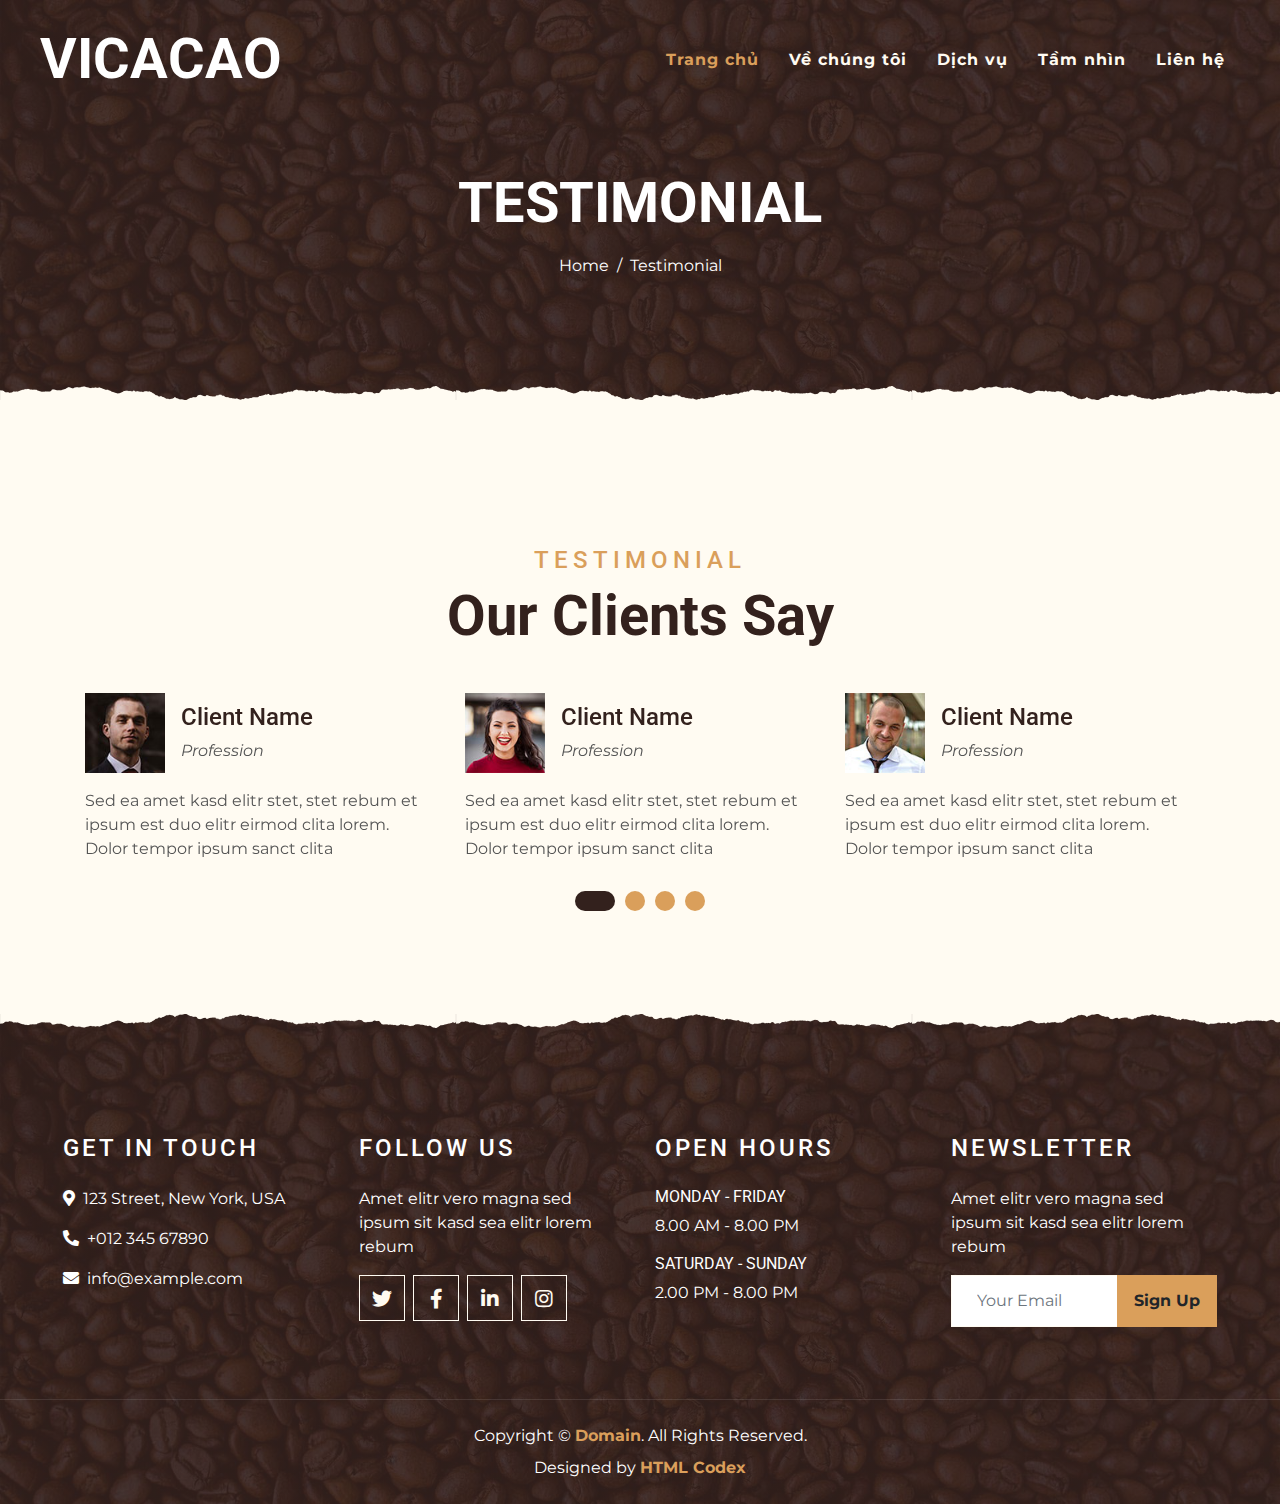
<file: testimonial.html>
<!DOCTYPE html>
<html lang="en">

<head>
    <meta charset="utf-8">
    <title>VICACAO - Coffee Shop HTML Template</title>
    <meta content="width=device-width, initial-scale=1.0" name="viewport">
    <meta content="Free Website Template" name="keywords">
    <meta content="Free Website Template" name="description">

    <!-- Favicon -->
    <link href="img/favicon.ico" rel="icon">

    <!-- Google Font -->
    <link rel="preconnect" href="https://fonts.gstatic.com">
    <link href="https://fonts.googleapis.com/css2?family=Montserrat:wght@200;400&family=Roboto:wght@400;500;700&display=swap" rel="stylesheet"> 

    <!-- Font Awesome -->
    <link href="https://cdnjs.cloudflare.com/ajax/libs/font-awesome/5.10.0/css/all.min.css" rel="stylesheet">

    <!-- Libraries Stylesheet -->
    <link href="lib/owlcarousel/assets/owl.carousel.min.css" rel="stylesheet">
    <link href="lib/tempusdominus/css/tempusdominus-bootstrap-4.min.css" rel="stylesheet" />

    <!-- Customized Bootstrap Stylesheet -->
    <link href="css/style.min.css" rel="stylesheet">
</head>

<body>
    <!-- Navbar Start -->
    <div class="container-fluid p-0 nav-bar">
        <nav class="navbar navbar-expand-lg bg-none navbar-dark py-3">
          <a href="index.html" class="navbar-brand px-lg-4 m-0">
            <h1 class="m-0 display-4 text-uppercase text-white">VICACAO</h1>
          </a>
          <button
            type="button"
            class="navbar-toggler"
            data-toggle="collapse"
            data-target="#navbarCollapse"
          >
            <span class="navbar-toggler-icon"></span>
          </button>
          <div
            class="collapse navbar-collapse justify-content-between"
            id="navbarCollapse"
          >
            <div class="navbar-nav ml-auto p-4">
              <a href="index.html" class="nav-item nav-link active">Trang chủ</a>
              <a href="about.html" class="nav-item nav-link">Về chúng tôi</a>
              <a href="service.html" class="nav-item nav-link">Dịch vụ</a>
              <a href="menu.html" class="nav-item nav-link">Tầm nhìn</a>
              <a href="contact.html" class="nav-item nav-link">Liên hệ</a>
            </div>
          </div>
        </nav>
      </div>
    <!-- Navbar End -->


    <!-- Page Header Start -->
    <div class="container-fluid page-header mb-5 position-relative overlay-bottom">
        <div class="d-flex flex-column align-items-center justify-content-center pt-0 pt-lg-5" style="min-height: 400px">
            <h1 class="display-4 mb-3 mt-0 mt-lg-5 text-white text-uppercase">Testimonial</h1>
            <div class="d-inline-flex mb-lg-5">
                <p class="m-0 text-white"><a class="text-white" href="">Home</a></p>
                <p class="m-0 text-white px-2">/</p>
                <p class="m-0 text-white">Testimonial</p>
            </div>
        </div>
    </div>
    <!-- Page Header End -->


    <!-- Testimonial Start -->
    <div class="container-fluid py-5">
        <div class="container">
            <div class="section-title">
                <h4 class="text-primary text-uppercase" style="letter-spacing: 5px;">Testimonial</h4>
                <h1 class="display-4">Our Clients Say</h1>
            </div>
            <div class="owl-carousel testimonial-carousel">
                <div class="testimonial-item">
                    <div class="d-flex align-items-center mb-3">
                        <img class="img-fluid" src="img/testimonial-1.jpg" alt="">
                        <div class="ml-3">
                            <h4>Client Name</h4>
                            <i>Profession</i>
                        </div>
                    </div>
                    <p class="m-0">Sed ea amet kasd elitr stet, stet rebum et ipsum est duo elitr eirmod clita lorem. Dolor tempor ipsum sanct clita</p>
                </div>
                <div class="testimonial-item">
                    <div class="d-flex align-items-center mb-3">
                        <img class="img-fluid" src="img/testimonial-2.jpg" alt="">
                        <div class="ml-3">
                            <h4>Client Name</h4>
                            <i>Profession</i>
                        </div>
                    </div>
                    <p class="m-0">Sed ea amet kasd elitr stet, stet rebum et ipsum est duo elitr eirmod clita lorem. Dolor tempor ipsum sanct clita</p>
                </div>
                <div class="testimonial-item">
                    <div class="d-flex align-items-center mb-3">
                        <img class="img-fluid" src="img/testimonial-3.jpg" alt="">
                        <div class="ml-3">
                            <h4>Client Name</h4>
                            <i>Profession</i>
                        </div>
                    </div>
                    <p class="m-0">Sed ea amet kasd elitr stet, stet rebum et ipsum est duo elitr eirmod clita lorem. Dolor tempor ipsum sanct clita</p>
                </div>
                <div class="testimonial-item">
                    <div class="d-flex align-items-center mb-3">
                        <img class="img-fluid" src="img/testimonial-4.jpg" alt="">
                        <div class="ml-3">
                            <h4>Client Name</h4>
                            <i>Profession</i>
                        </div>
                    </div>
                    <p class="m-0">Sed ea amet kasd elitr stet, stet rebum et ipsum est duo elitr eirmod clita lorem. Dolor tempor ipsum sanct clita</p>
                </div>
            </div>
        </div>
    </div>
    <!-- Testimonial End -->


    <!-- Footer Start -->
    <div class="container-fluid footer text-white mt-5 pt-5 px-0 position-relative overlay-top">
        <div class="row mx-0 pt-5 px-sm-3 px-lg-5 mt-4">
            <div class="col-lg-3 col-md-6 mb-5">
                <h4 class="text-white text-uppercase mb-4" style="letter-spacing: 3px;">Get In Touch</h4>
                <p><i class="fa fa-map-marker-alt mr-2"></i>123 Street, New York, USA</p>
                <p><i class="fa fa-phone-alt mr-2"></i>+012 345 67890</p>
                <p class="m-0"><i class="fa fa-envelope mr-2"></i>info@example.com</p>
            </div>
            <div class="col-lg-3 col-md-6 mb-5">
                <h4 class="text-white text-uppercase mb-4" style="letter-spacing: 3px;">Follow Us</h4>
                <p>Amet elitr vero magna sed ipsum sit kasd sea elitr lorem rebum</p>
                <div class="d-flex justify-content-start">
                    <a class="btn btn-lg btn-outline-light btn-lg-square mr-2" href="#"><i class="fab fa-twitter"></i></a>
                    <a class="btn btn-lg btn-outline-light btn-lg-square mr-2" href="#"><i class="fab fa-facebook-f"></i></a>
                    <a class="btn btn-lg btn-outline-light btn-lg-square mr-2" href="#"><i class="fab fa-linkedin-in"></i></a>
                    <a class="btn btn-lg btn-outline-light btn-lg-square" href="#"><i class="fab fa-instagram"></i></a>
                </div>
            </div>
            <div class="col-lg-3 col-md-6 mb-5">
                <h4 class="text-white text-uppercase mb-4" style="letter-spacing: 3px;">Open Hours</h4>
                <div>
                    <h6 class="text-white text-uppercase">Monday - Friday</h6>
                    <p>8.00 AM - 8.00 PM</p>
                    <h6 class="text-white text-uppercase">Saturday - Sunday</h6>
                    <p>2.00 PM - 8.00 PM</p>
                </div>
            </div>
            <div class="col-lg-3 col-md-6 mb-5">
                <h4 class="text-white text-uppercase mb-4" style="letter-spacing: 3px;">Newsletter</h4>
                <p>Amet elitr vero magna sed ipsum sit kasd sea elitr lorem rebum</p>
                <div class="w-100">
                    <div class="input-group">
                        <input type="text" class="form-control border-light" style="padding: 25px;" placeholder="Your Email">
                        <div class="input-group-append">
                            <button class="btn btn-primary font-weight-bold px-3">Sign Up</button>
                        </div>
                    </div>
                </div>
            </div>
        </div>
        <div class="container-fluid text-center text-white border-top mt-4 py-4 px-sm-3 px-md-5" style="border-color: rgba(256, 256, 256, .1) !important;">
            <p class="mb-2 text-white">Copyright &copy; <a class="font-weight-bold" href="#">Domain</a>. All Rights Reserved.</a></p>
            <p class="m-0 text-white">Designed by <a class="font-weight-bold" href="https://htmlcodex.com">HTML Codex</a></p>
        </div>
    </div>
    <!-- Footer End -->


    <!-- Back to Top -->
    <a href="#" class="btn btn-lg btn-primary btn-lg-square back-to-top"><i class="fa fa-angle-double-up"></i></a>


    <!-- JavaScript Libraries -->
    <script src="https://code.jquery.com/jquery-3.4.1.min.js"></script>
    <script src="https://stackpath.bootstrapcdn.com/bootstrap/4.4.1/js/bootstrap.bundle.min.js"></script>
    <script src="lib/easing/easing.min.js"></script>
    <script src="lib/waypoints/waypoints.min.js"></script>
    <script src="lib/owlcarousel/owl.carousel.min.js"></script>
    <script src="lib/tempusdominus/js/moment.min.js"></script>
    <script src="lib/tempusdominus/js/moment-timezone.min.js"></script>
    <script src="lib/tempusdominus/js/tempusdominus-bootstrap-4.min.js"></script>

    <!-- Contact Javascript File -->
    <script src="mail/jqBootstrapValidation.min.js"></script>
    <script src="mail/contact.js"></script>

    <!-- Template Javascript -->
    <script src="js/main.js"></script>
</body>

</html>
</file>
